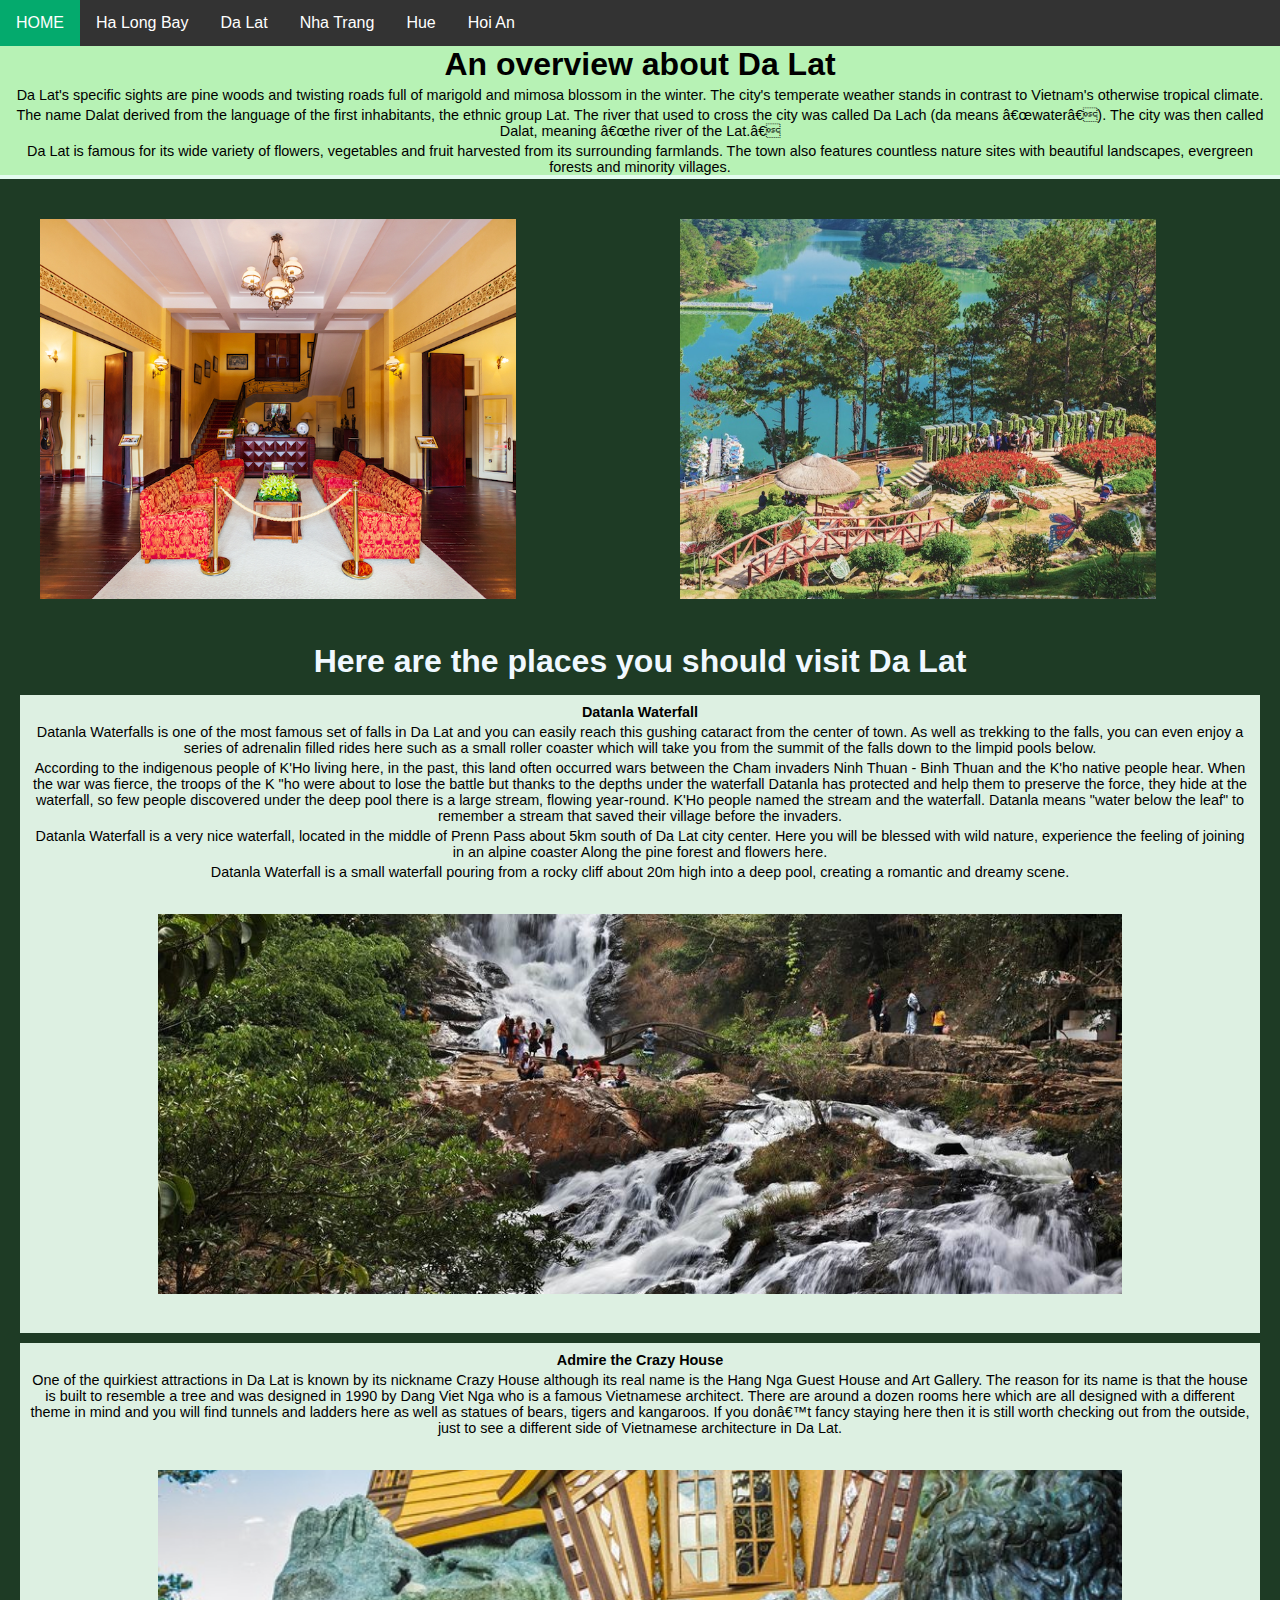
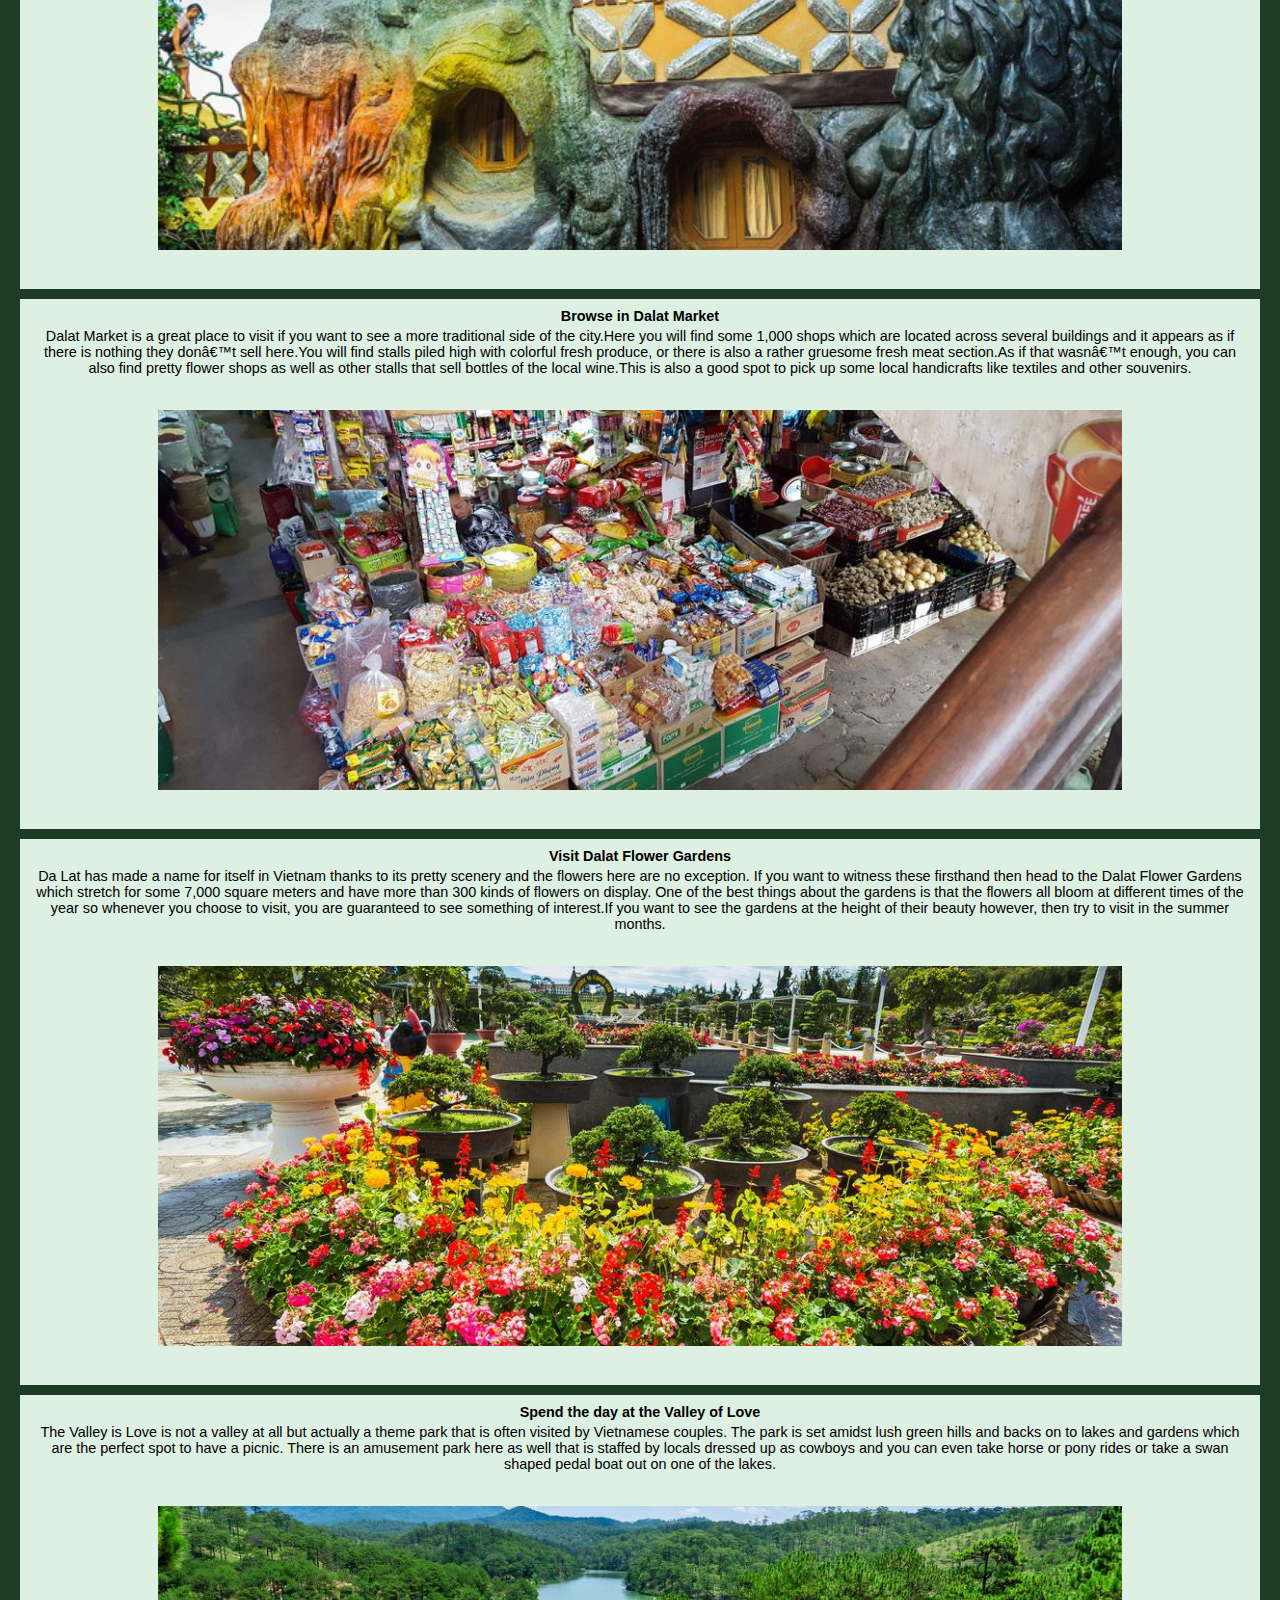
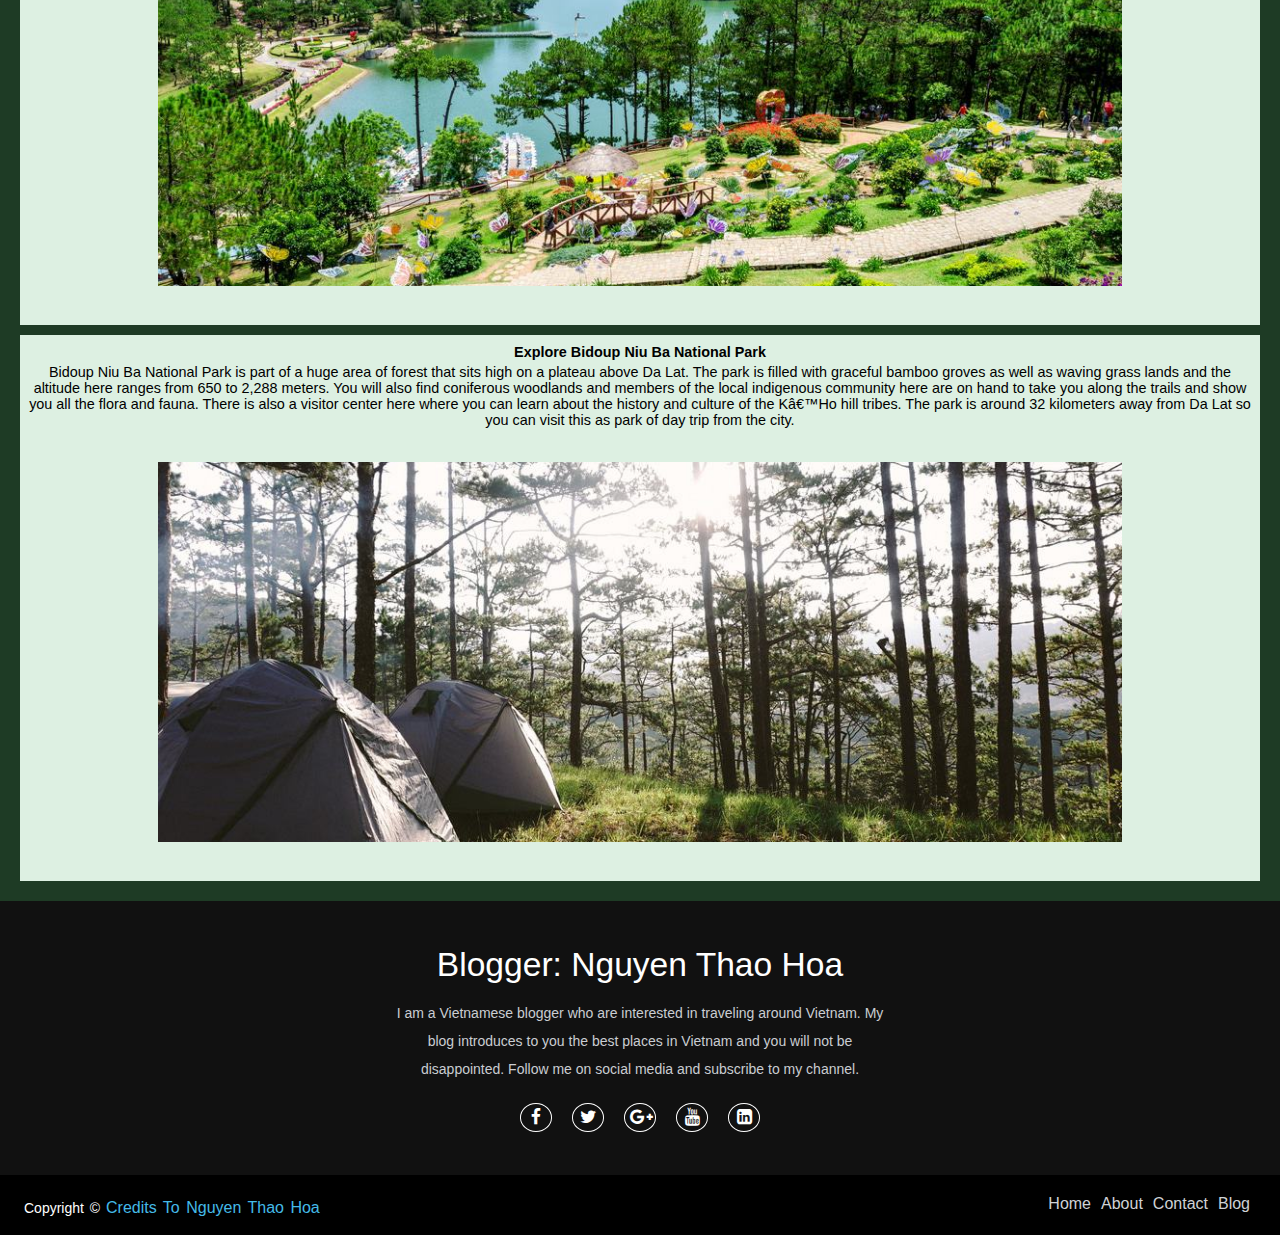
<file: Da Lat.html>
<!DOCTYPE html>
<html lang="en">
<head>
  <!-- Required meta tags -->
  <meta charset="UFT-8">      
  <meta name="viewport" content="width=device-width, initial-scale=1.0">
   <!-- Bootstrap CSS -->
  <link href="https://cdn.jsdelivr.net/npm/bootstrap@5.1.3/dist/css/bootstrap.min.css" rel="stylesheet" integrity="sha384-1BmE4kWBq78iYhFldvKuhfTAU6auU8tT94WrHftjDbrCEXSU1oBoqyl2QvZ6jIW3" crossorigin="anonymous">
  <!--For footer-->
  <link rel="stylesheet" href="https://stackpath.bootstrapcdn.com/font-awesome/4.7.0/css/font-awesome.min.css">

  <title>Da Lat</title>
  <link href="style.css" rel="stylesheet">
</head>
 
<body>
    <header>
        <nav>
            <ul>
                <li><a class="active" href="index.html">HOME</a></li> 
                <li><a href="Ha Long Bay.html">Ha Long Bay</a></li> 
                <li><a href="Da Lat.html">Da Lat</a></li> 
                <li><a href="Nha Trang.html">Nha Trang</a></li> 
                <li><a href="Hue.html">Hue</a></li> 
                <li><a href="Hoi An.html">Hoi An</a></li> 
            </ul>
          </nav>
    </header>
  
  <main>
  
    <section>
          <h1>An overview about Da Lat</h1>
          <p>Da Lat's specific sights are pine woods and twisting roads full of marigold and mimosa blossom in the winter. The city's temperate weather stands in contrast to Vietnam's otherwise tropical climate.</p>
          <p>The name Dalat derived from the language of the first inhabitants, the ethnic group Lat. The river that used to cross the city was called Da Lach (da means “water”). The city was then called Dalat, meaning “the river of the Lat.”</p>
          <p>Da Lat is famous for its wide variety of flowers, vegetables and fruit harvested from its surrounding farmlands. The town also features countless nature sites with beautiful landscapes, evergreen forests and minority villages.</p>
          <div class="row">
            <div class="col-s-6 col-6">
              <img src="image/Da Lat 1.jpg" alt="Da Lat" class="responsive">
            </div>
            <div class="col-s-6 col-6">
              <img src="image/Da Lat 2.jpg" alt="Da Lat" class="responsive">
            </div>
          </div>
    </section>

    <article class="main-article">
      <h1 style="color: aliceblue;">Here are the places you should visit Da Lat</h1>
      <article class="subsection">
        <h2>Datanla Waterfall</h2>
        <p>Datanla Waterfalls is one of the most famous set of falls in Da Lat and you can easily reach this gushing cataract from the center of town. As well as trekking to the falls, you can even enjoy a series of adrenalin filled rides here such as a small roller coaster which will take you from the summit of the falls down to the limpid pools below.</p>
        <p>According to the indigenous people of K'Ho living here, in the past, this land often occurred wars between the Cham invaders Ninh Thuan - Binh Thuan and the K'ho native people hear. When the war was fierce, the troops of the K "ho were about to lose the battle but thanks to the depths under the waterfall Datanla has protected and help them to preserve the force, they hide at the waterfall, so few people discovered under the deep pool there is a large stream, flowing year-round. K'Ho people named the stream and the waterfall. Datanla means "water below the leaf" to remember a stream that saved their village before the invaders.</p>
        <p>Datanla Waterfall is a very nice waterfall, located in the middle of Prenn Pass about 5km south of Da Lat city center. Here you will be blessed with wild nature, experience the feeling of joining in an alpine coaster Along the pine forest and flowers here.</p>
        <p>Datanla Waterfall is a small waterfall pouring from a rocky cliff about 20m high into a deep pool, creating a romantic and dreamy scene.</p>
        <img src="image/Da Lat 3.jpg" alt="Datanla Waterfall" class="responsive">
      </article>
      <article class="subsection">
        <h2>Admire the Crazy House</h2>
        <p>One of the quirkiest attractions in Da Lat is known by its nickname Crazy House although its real name is the Hang Nga Guest House and Art Gallery.
          The reason for its name is that the house is built to resemble a tree and was designed in 1990 by Dang Viet Nga who is a famous Vietnamese architect.
          There are around a dozen rooms here which are all designed with a different theme in mind and you will find tunnels and ladders here as well as statues of bears, tigers and kangaroos.
          If you don’t fancy staying here then it is still worth checking out from the outside, just to see a different side of Vietnamese architecture in Da Lat.</p>
        <img src="image/Da Lat 4.jpg" alt="The Crazy House" class="responsive">
      </article>
      <article class="subsection">
        <h2>Browse in Dalat Market</h2>
        <p>Dalat Market is a great place to visit if you want to see a more traditional side of the city.Here you will find some 1,000 shops which are located across several buildings and it appears as if there is nothing they don’t sell here.You will find stalls piled high with colorful fresh produce, or there is also a rather gruesome fresh meat section.As if that wasn’t enough, you can also find pretty flower shops as well as other stalls that sell bottles of the local wine.This is also a good spot to pick up some local handicrafts like textiles and other souvenirs.</p>
        <img src="image/Da Lat 5.jpg" alt="Da Lat Market" class="responsive">
      </article>
      <article class="subsection">
        <h2>Visit Dalat Flower Gardens</h2>
        <p>Da Lat has made a name for itself in Vietnam thanks to its pretty scenery and the flowers here are no exception.
          If you want to witness these firsthand then head to the Dalat Flower Gardens which stretch for some 7,000 square meters and have more than 300 kinds of flowers on display.
          One of the best things about the gardens is that the flowers all bloom at different times of the year so whenever you choose to visit, you are guaranteed to see something of interest.If you want to see the gardens at the height of their beauty however, then try to visit in the summer months.</p>
        <img src="image/Da Lat 6.jpg" alt="Da Lat Flower Garden" class="responsive">
      </article>
      <article class="subsection">
        <h2>Spend the day at the Valley of Love</h2>
        <p>The Valley is Love is not a valley at all but actually a theme park that is often visited by Vietnamese couples.
          The park is set amidst lush green hills and backs on to lakes and gardens which are the perfect spot to have a picnic.
          There is an amusement park here as well that is staffed by locals dressed up as cowboys and you can even take horse or pony rides or take a swan shaped pedal boat out on one of the lakes.</p>
        <img src="image/Da Lat 7.jpg" alt="Da Lat Valley of Love" class="responsive">
      </article>
      <article class="subsection">
        <h2>Explore Bidoup Niu Ba National Park</h2>
        <p>Bidoup Niu Ba National Park is part of a huge area of forest that sits high on a plateau above Da Lat.
          The park is filled with graceful bamboo groves as well as waving grass lands and the altitude here ranges from 650 to 2,288 meters.
          You will also find coniferous woodlands and members of the local indigenous community here are on hand to take you along the trails and show you all the flora and fauna.
          There is also a visitor center here where you can learn about the history and culture of the K’Ho hill tribes.
          The park is around 32 kilometers away from Da Lat so you can visit this as park of day trip from the city.</p>
        <img src="image/Da Lat 8.jpg" alt="Niu Ba Park" class="responsive">
      </article>
    </article>

  </main>
    
  <footer>
    <div class="footer-content">
        <h3>Blogger: Nguyen Thao Hoa</h3>
        <p>I am a Vietnamese blogger who are interested in traveling around Vietnam. My blog introduces to you the best places in Vietnam and you will not be disappointed. Follow me on social media and subscribe to my channel.</p>
        <ul class="socials">
            <li><a href="https://www.facebook.com/HoaKatie/"><i class="fa fa-facebook"></i></a></li>
            <li><a href="https://twitter.com/?lang=vi"><i class="fa fa-twitter"></i></a></li>
            <li><a href="https://www.facebook.com/HoaKatie/"><i class="fa fa-google-plus"></i></a></li>
            <li><a href="https://www.youtube.com/"><i class="fa fa-youtube"></i></a></li>
            <li><a href="https://www.linkedin.com/HoaKatie"><i class="fa fa-linkedin-square"></i></a></li>
        </ul>
    </div>
    <div class="footer-bottom">
        <p>Copyright &copy; <a href="https://www.facebook.com/HoaKatie/">credits to Nguyen Thao Hoa</a>  </p>
                <div class="footer-menu">
                  <ul class="f-menu">
                    <li><a href="index.html">Home</a></li>
                    <li><a href="">About</a></li>
                    <li><a href="">Contact</a></li>
                    <li><a href="">Blog</a></li>
                  </ul>
                </div>
    </div>
</footer>

</body>

</html>
</file>
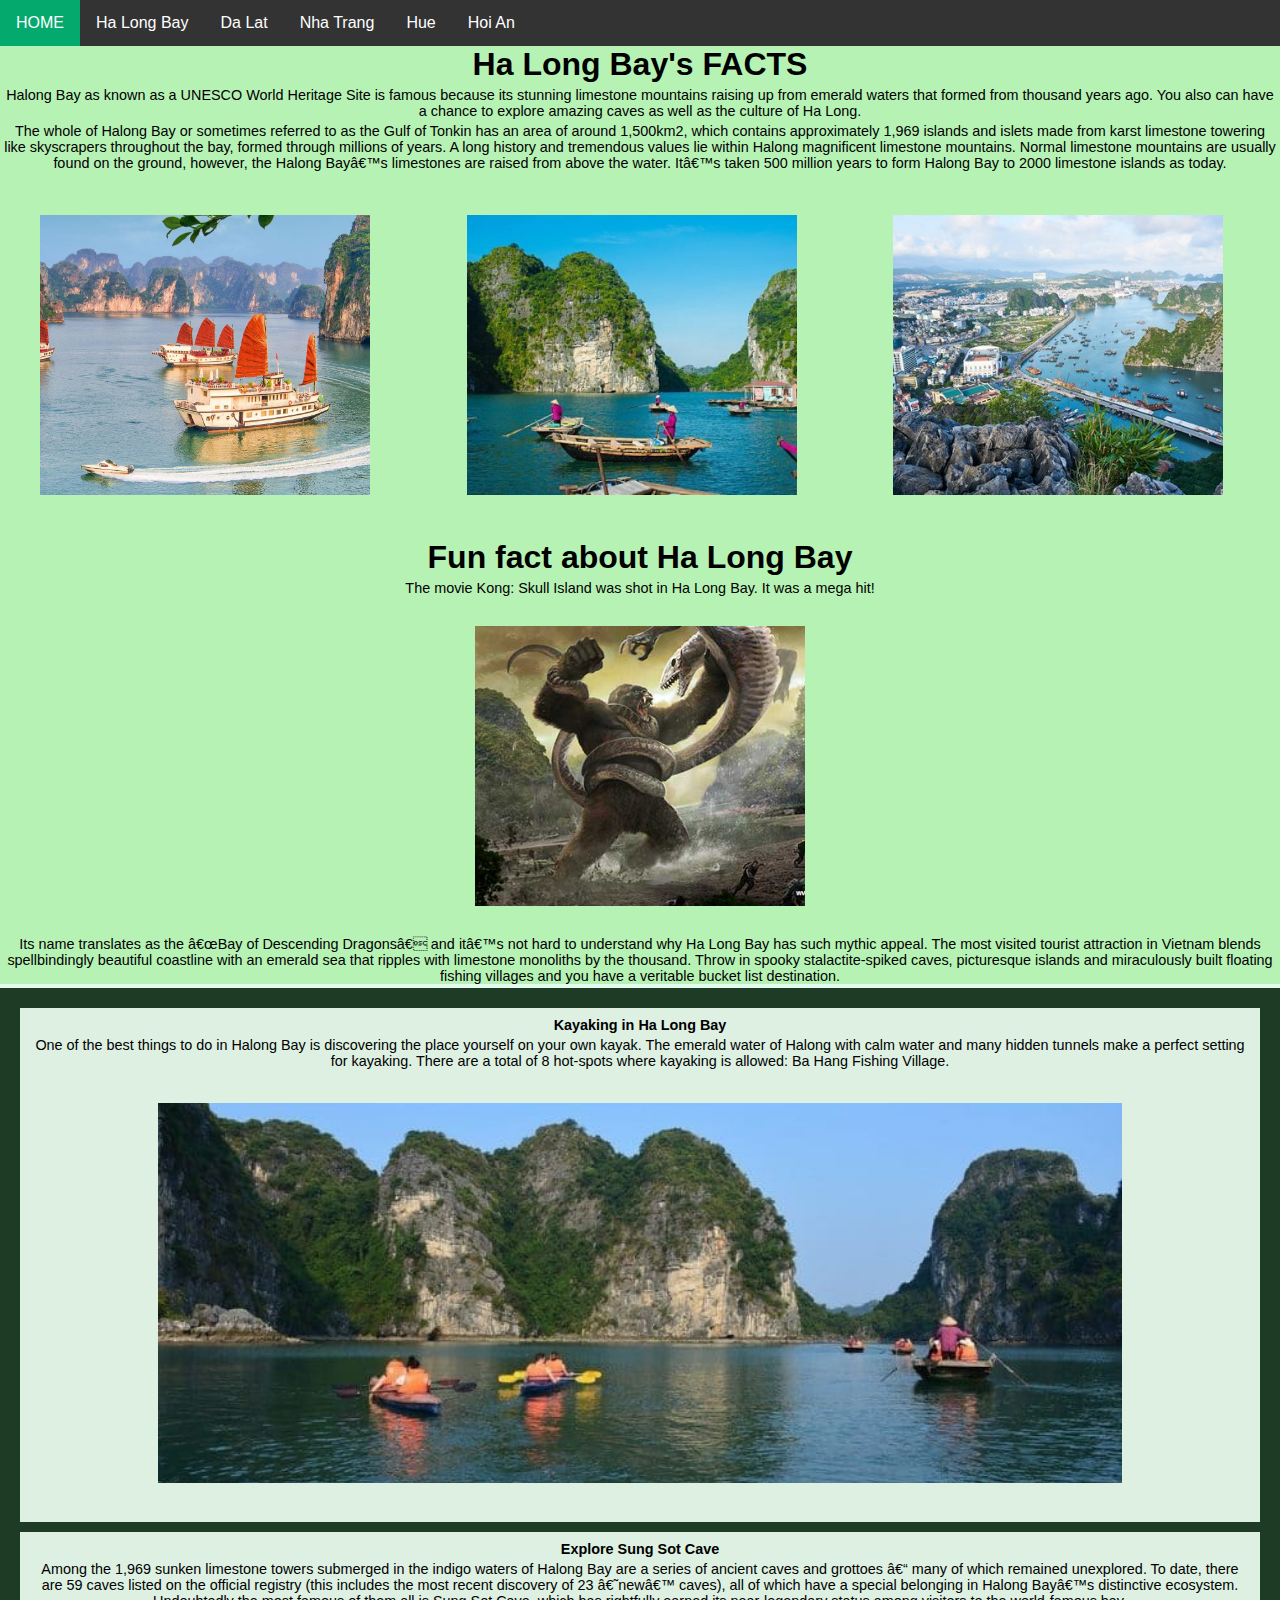
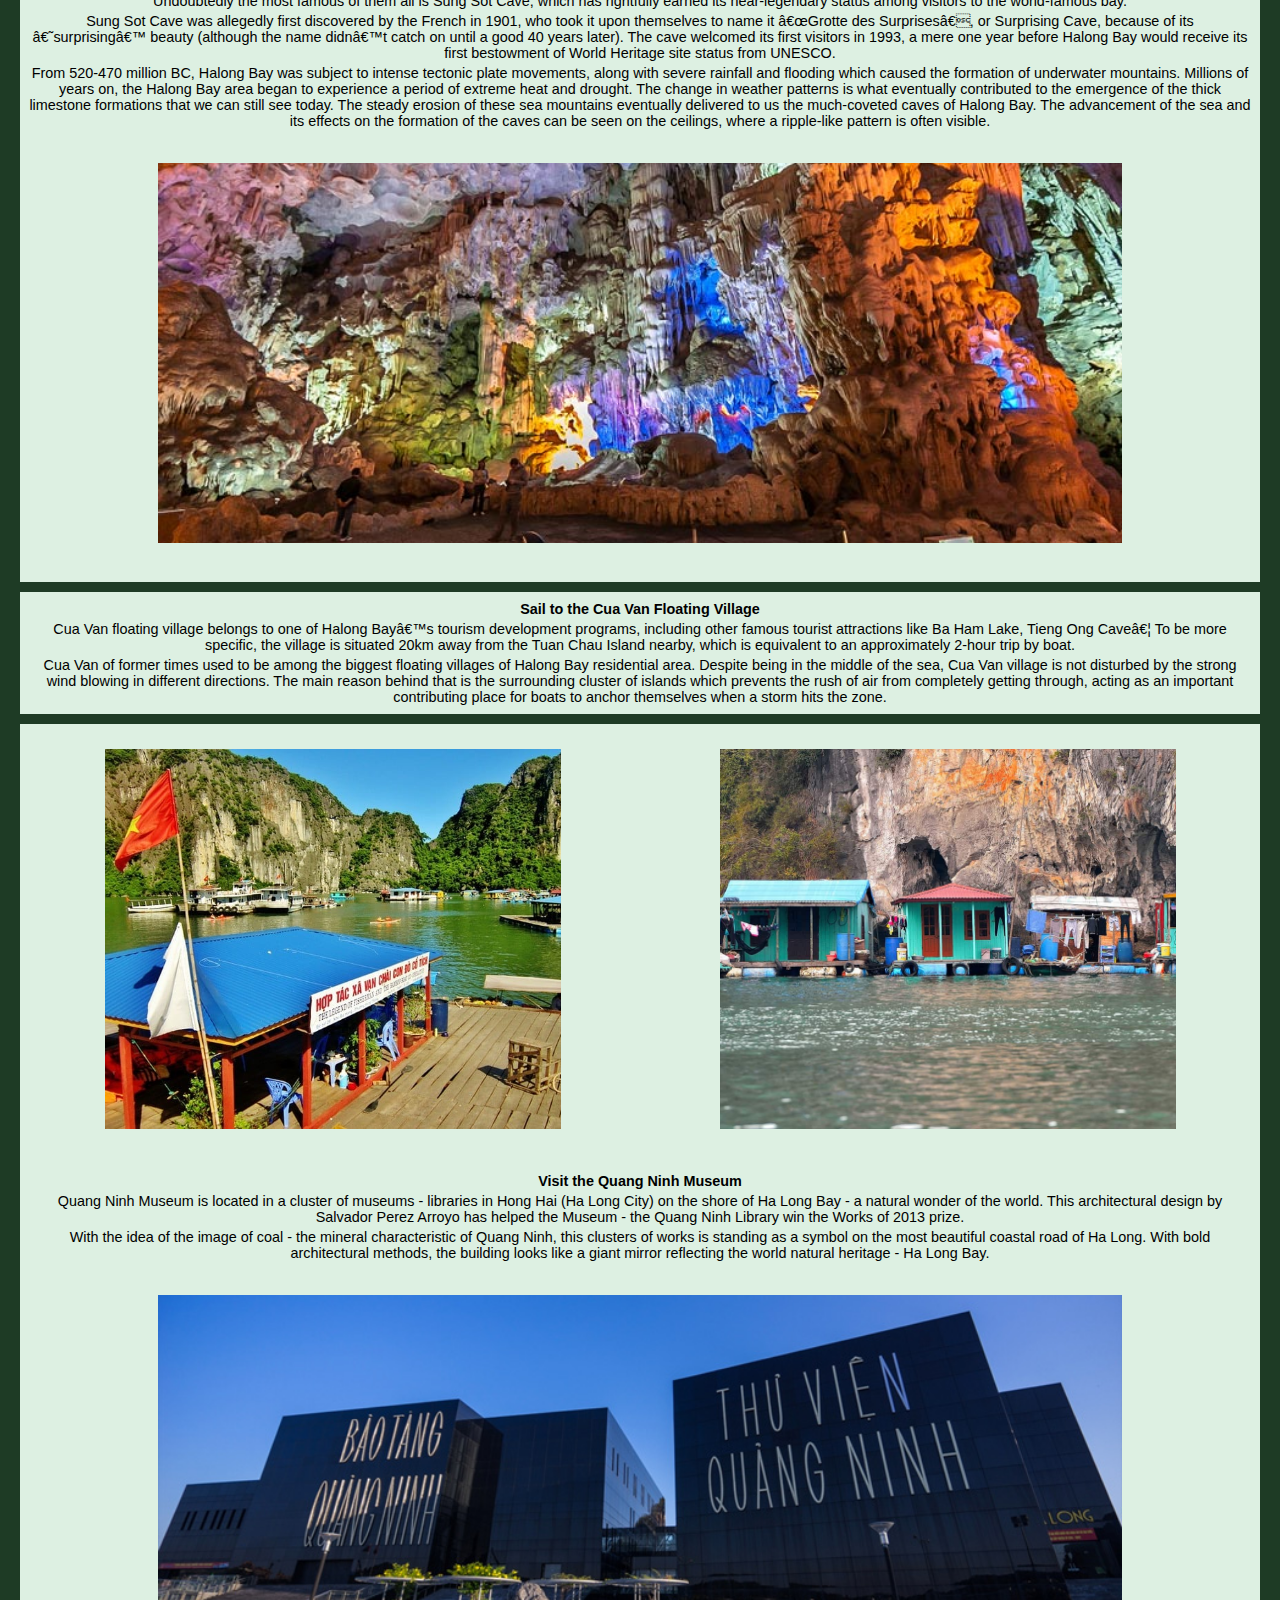
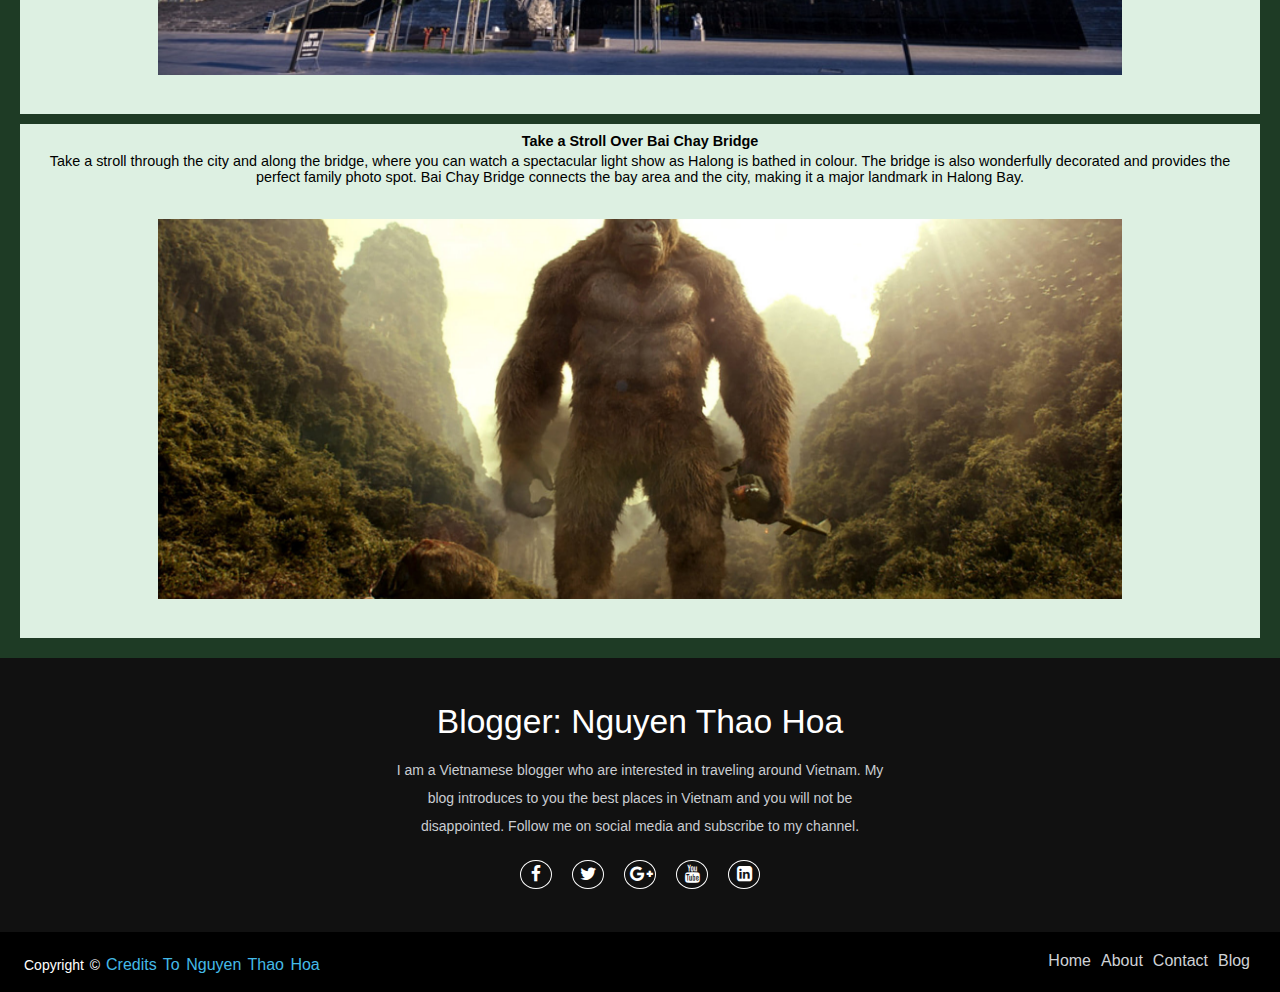
<file: Ha Long Bay.html>
<!DOCTYPE html>
<html lang="en">
<head>
  <!-- Required meta tags -->
  <meta charset="UFT-8">      
  <meta name="viewport" content="width=device-width, initial-scale=1.0">
   <!-- Bootstrap CSS -->
  <link href="https://cdn.jsdelivr.net/npm/bootstrap@5.1.3/dist/css/bootstrap.min.css" rel="stylesheet" integrity="sha384-1BmE4kWBq78iYhFldvKuhfTAU6auU8tT94WrHftjDbrCEXSU1oBoqyl2QvZ6jIW3" crossorigin="anonymous">
  <!--For footer-->
  <link rel="stylesheet" href="https://stackpath.bootstrapcdn.com/font-awesome/4.7.0/css/font-awesome.min.css">

  <title>Ha Long Bay</title>
  <link href="style.css" rel="stylesheet">
</head>
 
<body>
    <header>
        <nav>
            <ul>
                <li><a class="active" href="index.html">HOME</a></li> 
                <li><a href="Ha Long Bay.html">Ha Long Bay</a></li> 
                <li><a href="Da Lat.html">Da Lat</a></li> 
                <li><a href="Nha Trang.html">Nha Trang</a></li> 
                <li><a href="Hue.html">Hue</a></li> 
                <li><a href="Hoi An.html">Hoi An</a></li> 
            </ul>
          </nav>
    </header>
  
  <main>
  
    <section>
          <h1>Ha Long Bay's FACTS</h1>
          <p>Halong Bay as known as a UNESCO World Heritage Site is famous because its stunning limestone mountains raising up from emerald waters that formed from thousand years ago. You also can have a chance to explore amazing caves as well as the culture of Ha Long.</p>
          <p>The whole of Halong Bay or sometimes referred to as the Gulf of Tonkin has an area of around 1,500km2, which contains approximately 1,969 islands and islets made from karst limestone towering like skyscrapers throughout the bay, formed through millions of years.
            A long history and tremendous values lie within Halong magnificent limestone mountains. 
            Normal limestone mountains are usually found on the ground, however, the Halong Bay’s limestones are raised from above the water.
            It’s taken 500 million years to form Halong Bay to 2000 limestone islands as today.</p>
          <div class="row">
            <div class="col-s-6 col-4">
              <img src="image/HLB 1.jpg" alt="HLB">
            </div>
            <div class="col-s-6 col-4">
              <img src="image/HLB 2.jpg" alt="HLB">
            </div>
            <div class="col-s-6 col-4">
              <img src="image/HLB 3.jpg" alt="HLB">
            </div>
          </div>

          <h1>Fun fact about Ha Long Bay</h1>
          <p>The movie Kong: Skull Island was shot in Ha Long Bay. It was a mega hit!</p>
          <img src="image/HLB 5.jpg" alt="Kong movie in HLB" class="center">
  

          <p>Its name translates as the “Bay of Descending Dragons” and it’s not hard to understand why Ha Long Bay has such mythic appeal. The most visited tourist attraction in Vietnam blends spellbindingly beautiful coastline with an emerald sea that ripples with limestone monoliths by the thousand. Throw in spooky stalactite-spiked caves, picturesque islands and miraculously built floating fishing villages and you have a veritable bucket list destination.</p>
    </section>

    <article class="main-article">
      <article class="subsection">
        <h2>Kayaking in Ha Long Bay</h2>
        <p>One of the best things to do in Halong Bay is discovering the place yourself on your own kayak. The emerald water of Halong with calm water and many hidden tunnels make a perfect setting for kayaking. There are a total of 8 hot-spots where kayaking is allowed: Ba Hang Fishing Village.</p>
        <img src="image/HLB 6.jpg" alt="Kayaking" class="responsive">
      </article>
      
      <article class="subsection">
        <h2>Explore Sung Sot Cave</h2>
        <p>Among the 1,969 sunken limestone towers submerged in the indigo waters of Halong Bay are a series of ancient caves and grottoes – many of which remained unexplored. To date, there are 59 caves listed on the official registry (this includes the most recent discovery of 23 ‘new’ caves), all of which have a special belonging in Halong Bay’s distinctive ecosystem. Undoubtedly the most famous of them all is Sung Sot Cave, which has rightfully earned its near-legendary status among visitors to the world-famous bay.</p>
        <p>Sung Sot Cave was allegedly first discovered by the French in 1901, who took it upon themselves to name it “Grotte des Surprises”, or Surprising Cave, because of its ‘surprising’ beauty (although the name didn’t catch on until a good 40 years later). The cave welcomed its first visitors in 1993, a mere one year before Halong Bay would receive its first bestowment of World Heritage site status from UNESCO.</p>
        <p>From 520-470 million BC, Halong Bay was subject to intense tectonic plate movements, along with severe rainfall and flooding which caused the formation of underwater mountains. Millions of years on, the Halong Bay area began to experience a period of extreme heat and drought.
          The change in weather patterns is what eventually contributed to the emergence of the thick limestone formations that we can still see today. The steady erosion of these sea mountains eventually delivered to us the much-coveted caves of Halong Bay. The advancement of the sea and its effects on the formation of the caves can be seen on the ceilings, where a ripple-like pattern is often visible.</p>
        <img src="image/HLB 7.jpg" alt="Sung Sot Cave" class="responsive">
      </article>
      
      <article class="subsection">
        <h2>Sail to the Cua Van Floating Village</h2>
        <p>Cua Van floating village belongs to one of Halong Bay’s tourism development programs, including other famous tourist attractions like Ba Ham Lake, Tieng Ong Cave… To be more specific, the village is situated 20km away from the Tuan Chau Island nearby, which is equivalent to an approximately 2-hour trip by boat.</p>
        <p>Cua Van of former times used to be among the biggest floating villages of Halong Bay residential area. Despite being in the middle of the sea, Cua Van village is not disturbed by the strong wind blowing in different directions. The main reason behind that is the surrounding cluster of islands which prevents the rush of air from completely getting through, acting as an important contributing place for boats to anchor themselves when a storm hits the zone.</p>
        <div class="row">
          <div class="col-s-10 col-6">
            <img src="image/HLB 8.jpg" alt="Cua Van" class="responsive">
          </div>
          <div class="col-s-10 col-6">
            <img src="image/HLB 9.jpg" alt="Cua Van" class="responsive">
          </div>
          </div>
      </article>
      
      <article class="subsection">
        <h2>Visit the Quang Ninh Museum</h2>
        <p>Quang Ninh Museum is located in a cluster of museums - libraries in Hong Hai (Ha Long City) on the shore of Ha Long Bay - a natural wonder of the world. This architectural design by Salvador Perez Arroyo has helped the Museum - the Quang Ninh Library win the Works of 2013 prize.</p>
        <p>With the idea of the image of coal - the mineral characteristic of Quang Ninh, this clusters of works is standing as a symbol on the most beautiful coastal road of Ha Long. With bold architectural methods, the building looks like a giant mirror reflecting the world natural heritage - Ha Long Bay.</p>
        <img src="image/HLB 10.jpg" alt="Quang Ninh Museum" class="responsive">
      </article>
      
      <article class="subsection">
        <h2>Take a Stroll Over Bai Chay Bridge</h2>
        <p>Take a stroll through the city and along the bridge, where you can watch a spectacular light show as Halong is bathed in colour. The bridge is also wonderfully decorated and provides the perfect family photo spot. Bai Chay Bridge connects the bay area and the city, making it a major landmark in Halong Bay.</p>
        <img src="image/HLB 4.jpg" alt="Bai Chay Bridge" class="responsive">
      </article>
      
    </article>
  </main>
    
  <footer>
    <div class="footer-content">
        <h3>Blogger: Nguyen Thao Hoa</h3>
        <p>I am a Vietnamese blogger who are interested in traveling around Vietnam. My blog introduces to you the best places in Vietnam and you will not be disappointed. Follow me on social media and subscribe to my channel.</p>
        <ul class="socials">
            <li><a href="https://www.facebook.com/HoaKatie/"><i class="fa fa-facebook"></i></a></li>
            <li><a href="https://twitter.com/?lang=vi"><i class="fa fa-twitter"></i></a></li>
            <li><a href="https://www.facebook.com/HoaKatie/"><i class="fa fa-google-plus"></i></a></li>
            <li><a href="https://www.youtube.com/"><i class="fa fa-youtube"></i></a></li>
            <li><a href="https://www.linkedin.com/"><i class="fa fa-linkedin-square"></i></a></li>
        </ul>
    </div>
    <div class="footer-bottom">
        <p>Copyright &copy; <a href="https://www.facebook.com/HoaKatie/">credits to Nguyen Thao Hoa</a>  </p>
                <div class="footer-menu">
                  <ul class="f-menu">
                    <li><a href="index.html">Home</a></li>
                    <li><a href="">About</a></li>
                    <li><a href="">Contact</a></li>
                    <li><a href="">Blog</a></li>
                  </ul>
                </div>
    </div>
</footer>

</body>

</html>
</file>
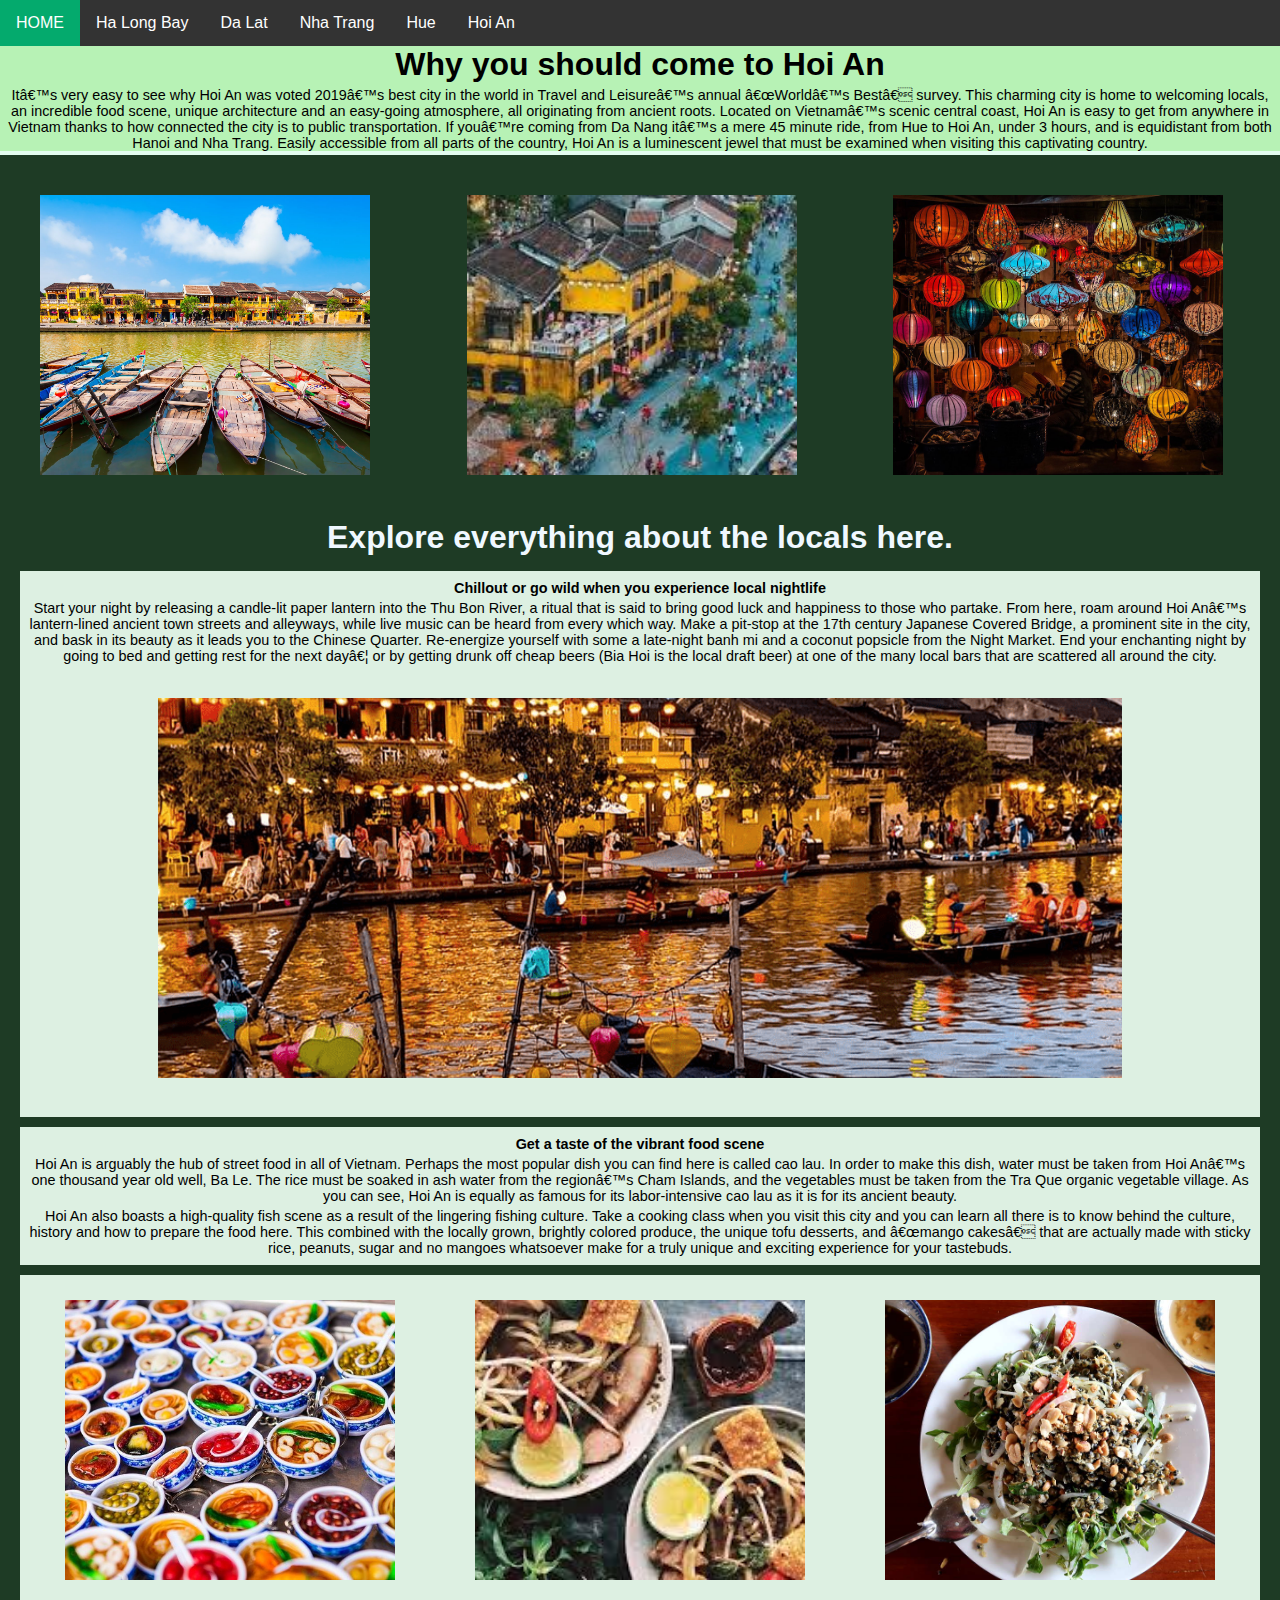
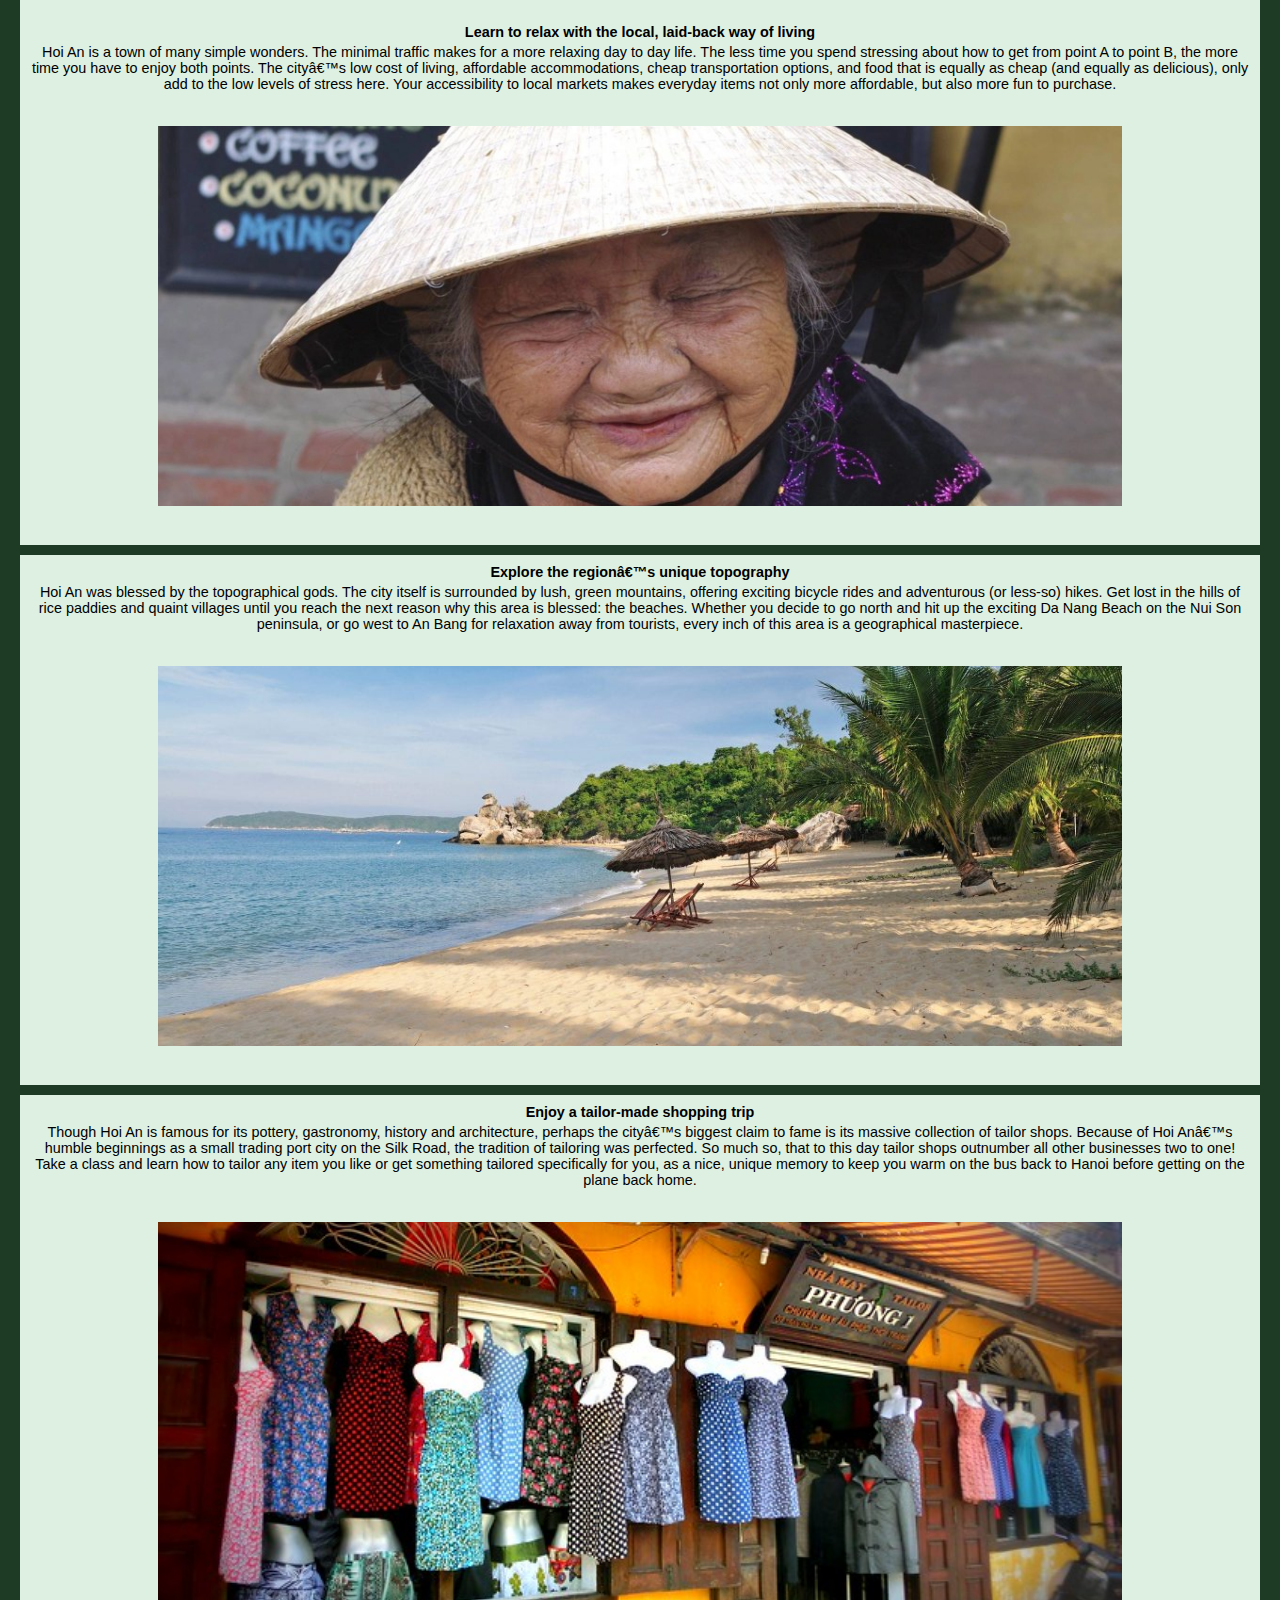
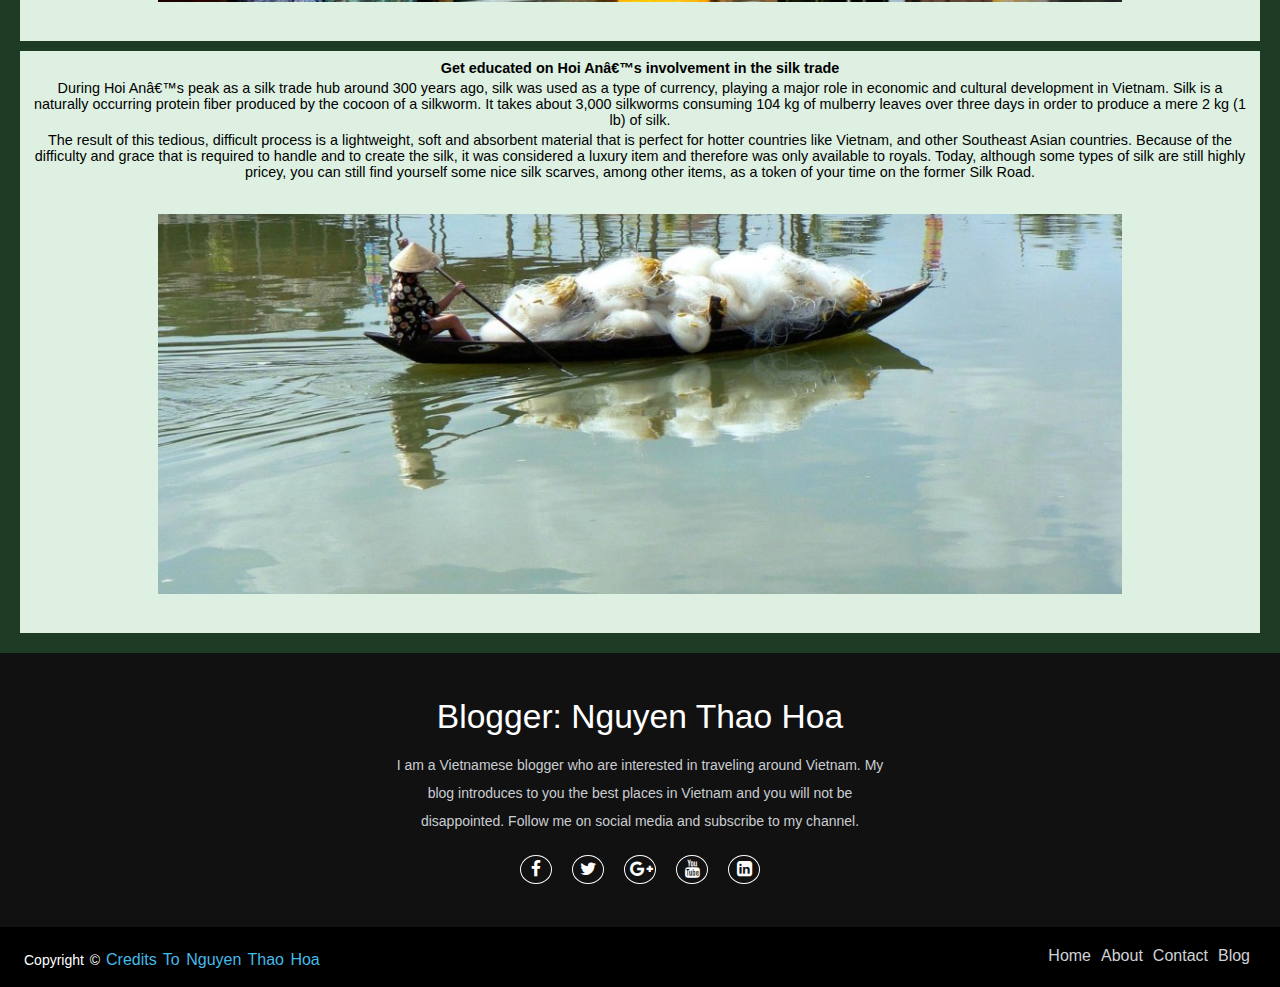
<file: Hoi An.html>
<!DOCTYPE html>
<html lang="en">
<head>
  <!-- Required meta tags -->
  <meta charset="UFT-8">      
  <meta name="viewport" content="width=device-width, initial-scale=1.0">
   <!-- Bootstrap CSS -->
  <link href="https://cdn.jsdelivr.net/npm/bootstrap@5.1.3/dist/css/bootstrap.min.css" rel="stylesheet" integrity="sha384-1BmE4kWBq78iYhFldvKuhfTAU6auU8tT94WrHftjDbrCEXSU1oBoqyl2QvZ6jIW3" crossorigin="anonymous">
  <!--For footer-->
  <link rel="stylesheet" href="https://stackpath.bootstrapcdn.com/font-awesome/4.7.0/css/font-awesome.min.css">

  <title>Hoi An</title>
  <link href="style.css" rel="stylesheet">
</head>
 
<body>
    <header>
        <nav>
            <ul>
                <li><a class="active" href="index.html">HOME</a></li> 
                <li><a href="Ha Long Bay.html">Ha Long Bay</a></li> 
                <li><a href="Da Lat.html">Da Lat</a></li> 
                <li><a href="Nha Trang.html">Nha Trang</a></li> 
                <li><a href="Hue.html">Hue</a></li> 
                <li><a href="Hoi An.html">Hoi An</a></li> 
            </ul>
          </nav>
    </header>
  
  <main>
  
    <section>
          <h1>Why you should come to Hoi An</h1>
          <p>It’s very easy to see why Hoi An was voted 2019’s best city in the world in Travel and Leisure’s annual “World’s Best” survey. This charming city is home to welcoming locals, an incredible food scene, unique architecture and an easy-going atmosphere, all originating from ancient roots. Located on Vietnam’s scenic central coast, Hoi An is easy to get from anywhere in Vietnam thanks to how connected the city is to public transportation. If you’re coming from Da Nang it’s a mere 45 minute ride, from Hue to Hoi An, under 3 hours, and is equidistant from both Hanoi and Nha Trang. Easily accessible from all parts of the country, Hoi An is a luminescent jewel that must be examined when visiting this captivating country.</p>
          <div class="row">
            <div class="col-s-6 col-4">
              <img src="image/Hoi An Main 1.jpg" alt="Hoi An">
            </div>
            <div class="col-s-6 col-4">
              <img src="image/Hoi An Main 2.jpg" alt="Hoi An">
            </div>
            <div class="col-s-6 col-4">
              <img src="image/Hoi An Main 3.jpg" alt="Hoi An">
            </div>
          </div>
    </section>

    <article class="main-article">
      <h1 style="color: aliceblue;">Explore everything about the locals here.</h1>
      <article class="subsection">
        <h2>Chillout or go wild when you experience local nightlife</h2>
        <p>Start your night by releasing a candle-lit paper lantern into the Thu Bon River, a ritual that is said to bring good luck and happiness to those who partake. From here, roam around Hoi An’s lantern-lined ancient town streets and alleyways, while live music can be heard from every which way. Make a pit-stop at the 17th century Japanese Covered Bridge, a prominent site in the city, and bask in its beauty as it leads you to the Chinese Quarter. Re-energize yourself with some a late-night banh mi and a coconut popsicle from the Night Market. End your enchanting night by going to bed and getting rest for the next day… or by getting drunk off cheap beers (Bia Hoi is the local draft beer) at one of the many local bars that are scattered all around the city.</p>
        <img src="image/Hoi An 1.jpg" alt="Hoi An" class="responsive">
      </article>
      <article class="subsection">
        <h2>Get a taste of the vibrant food scene</h2>
        <p>Hoi An is arguably the hub of street food in all of Vietnam. Perhaps the most popular dish you can find here is called cao lau. In order to make this dish, water must be taken from Hoi An’s one thousand year old well, Ba Le. The rice must be soaked in ash water from the region’s Cham Islands, and the vegetables must be taken from the Tra Que organic vegetable village. As you can see, Hoi An is equally as famous for its labor-intensive cao lau as it is for its ancient beauty. </p>
        <p>Hoi An also boasts a high-quality fish scene as a result of the lingering fishing culture. Take a cooking class when you visit this city and you can learn all there is to know behind the culture, history and how to prepare the food here. This combined with the locally grown, brightly colored produce, the unique tofu desserts, and “mango cakes” that are actually made with sticky rice, peanuts, sugar and no mangoes whatsoever make for a truly unique and exciting experience for your tastebuds. </p>
        <div class="row">
          <div class="col-s-6 col-4">
            <img src="image/Hoi An 2.jpg" alt="Hoi An Food">
          </div>
          <div class="col-s-6 col-4">
            <img src="image/Hoi An 3.jpg" alt="Hoi An Food">
          </div>
          <div class="col-s-6 col-4">
            <img src="image/Hoi An 4.jpg" alt="Hoi An Food">
          </div>
        </div>
      </article>
      <article class="subsection">
        <h2>Learn to relax with the local, laid-back way of living</h2>
        <p>Hoi An is a town of many simple wonders. The minimal traffic makes for a more relaxing day to day life. The less time you spend stressing about how to get from point A to point B, the more time you have to enjoy both points. The city’s low cost of living, affordable accommodations, cheap transportation options, and food that is equally as cheap (and equally as delicious), only add to the low levels of stress here. Your accessibility to local markets makes everyday items not only more affordable, but also more fun to purchase. </p>
        <img src="image/Hoi An 5.jpg" alt="Hoi An Elderly People" class="responsive">
      </article>
      <article class="subsection">
        <h2>Explore the region’s unique topography</h2>
        <p>Hoi An was blessed by the topographical gods. The city itself is surrounded by lush, green mountains, offering exciting bicycle rides and adventurous (or less-so) hikes. Get lost in the hills of rice paddies and quaint villages until you reach the next reason why this area is blessed: the beaches. Whether you decide to go north and hit up the exciting Da Nang Beach on the Nui Son peninsula, or go west to An Bang for relaxation away from tourists, every inch of this area is a geographical masterpiece.</p>
        <img src="image/Hoi An 6.jpg" alt="Hoi An Beach" class="responsive">
      </article>
      <article class="subsection">
        <h2>Enjoy a tailor-made shopping trip</h2>
        <p>Though Hoi An is famous for its pottery, gastronomy, history and architecture, perhaps the city’s biggest claim to fame is its massive collection of tailor shops. Because of Hoi An’s humble beginnings as a small trading port city on the Silk Road, the tradition of tailoring was perfected. So much so, that to this day tailor shops outnumber all other businesses two to one! Take a class and learn how to tailor any item you like or get something tailored specifically for you, as a nice, unique memory to keep you warm on the bus back to Hanoi before getting on the plane back home.</p>
        <img src="image/Hoi An 7.jpg" alt="Tailor Clothes" class="responsive">
      </article>
      <article class="subsection">
        <h2>Get educated on Hoi An’s involvement in the silk trade</h2>
        <p>During Hoi An’s peak as a silk trade hub around 300 years ago, silk was used as a type of currency, playing a major role in economic and cultural development in Vietnam. Silk is a naturally occurring protein fiber produced by the cocoon of a silkworm.  It takes about 3,000 silkworms consuming 104 kg of mulberry leaves over three days in order to produce a mere 2 kg (1 lb) of silk.</p>
        <p>The result of this tedious, difficult process is a lightweight, soft and absorbent material that is perfect for hotter countries like Vietnam, and other Southeast Asian countries. Because of the difficulty and grace that is required to handle and to create the silk, it was considered a luxury item and therefore was only available to royals. Today, although some types of silk are still highly pricey, you can still find yourself some nice silk scarves, among other items, as a token of your time on the former Silk Road.</p>
        <img src="image/Hoi An 8.jpg" alt="Silking Trading" class="responsive">
      </article>
    </article>

  </main>
    
  <footer>
    <div class="footer-content">
        <h3>Blogger: Nguyen Thao Hoa</h3>
        <p>I am a Vietnamese blogger who are interested in traveling around Vietnam. My blog introduces to you the best places in Vietnam and you will not be disappointed. Follow me on social media and subscribe to my channel.</p>
        <ul class="socials">
            <li><a href="https://www.facebook.com/HoaKatie/"><i class="fa fa-facebook"></i></a></li>
            <li><a href="https://twitter.com/?lang=vi"><i class="fa fa-twitter"></i></a></li>
            <li><a href="https://www.facebook.com/HoaKatie/"><i class="fa fa-google-plus"></i></a></li>
            <li><a href="https://www.youtube.com/"><i class="fa fa-youtube"></i></a></li>
            <li><a href="https://www.linkedin.com/"><i class="fa fa-linkedin-square"></i></a></li>
        </ul>
    </div>
    <div class="footer-bottom">
        <p>Copyright &copy; <a href="https://www.facebook.com/HoaKatie/">credits to Nguyen Thao Hoa</a>  </p>
                <div class="footer-menu">
                  <ul class="f-menu">
                    <li><a href="index.html">Home</a></li>
                    <li><a href="">About</a></li>
                    <li><a href="">Contact</a></li>
                    <li><a href="">Blog</a></li>
                  </ul>
                </div>
    </div>
</footer>

</body>

</html>
</file>
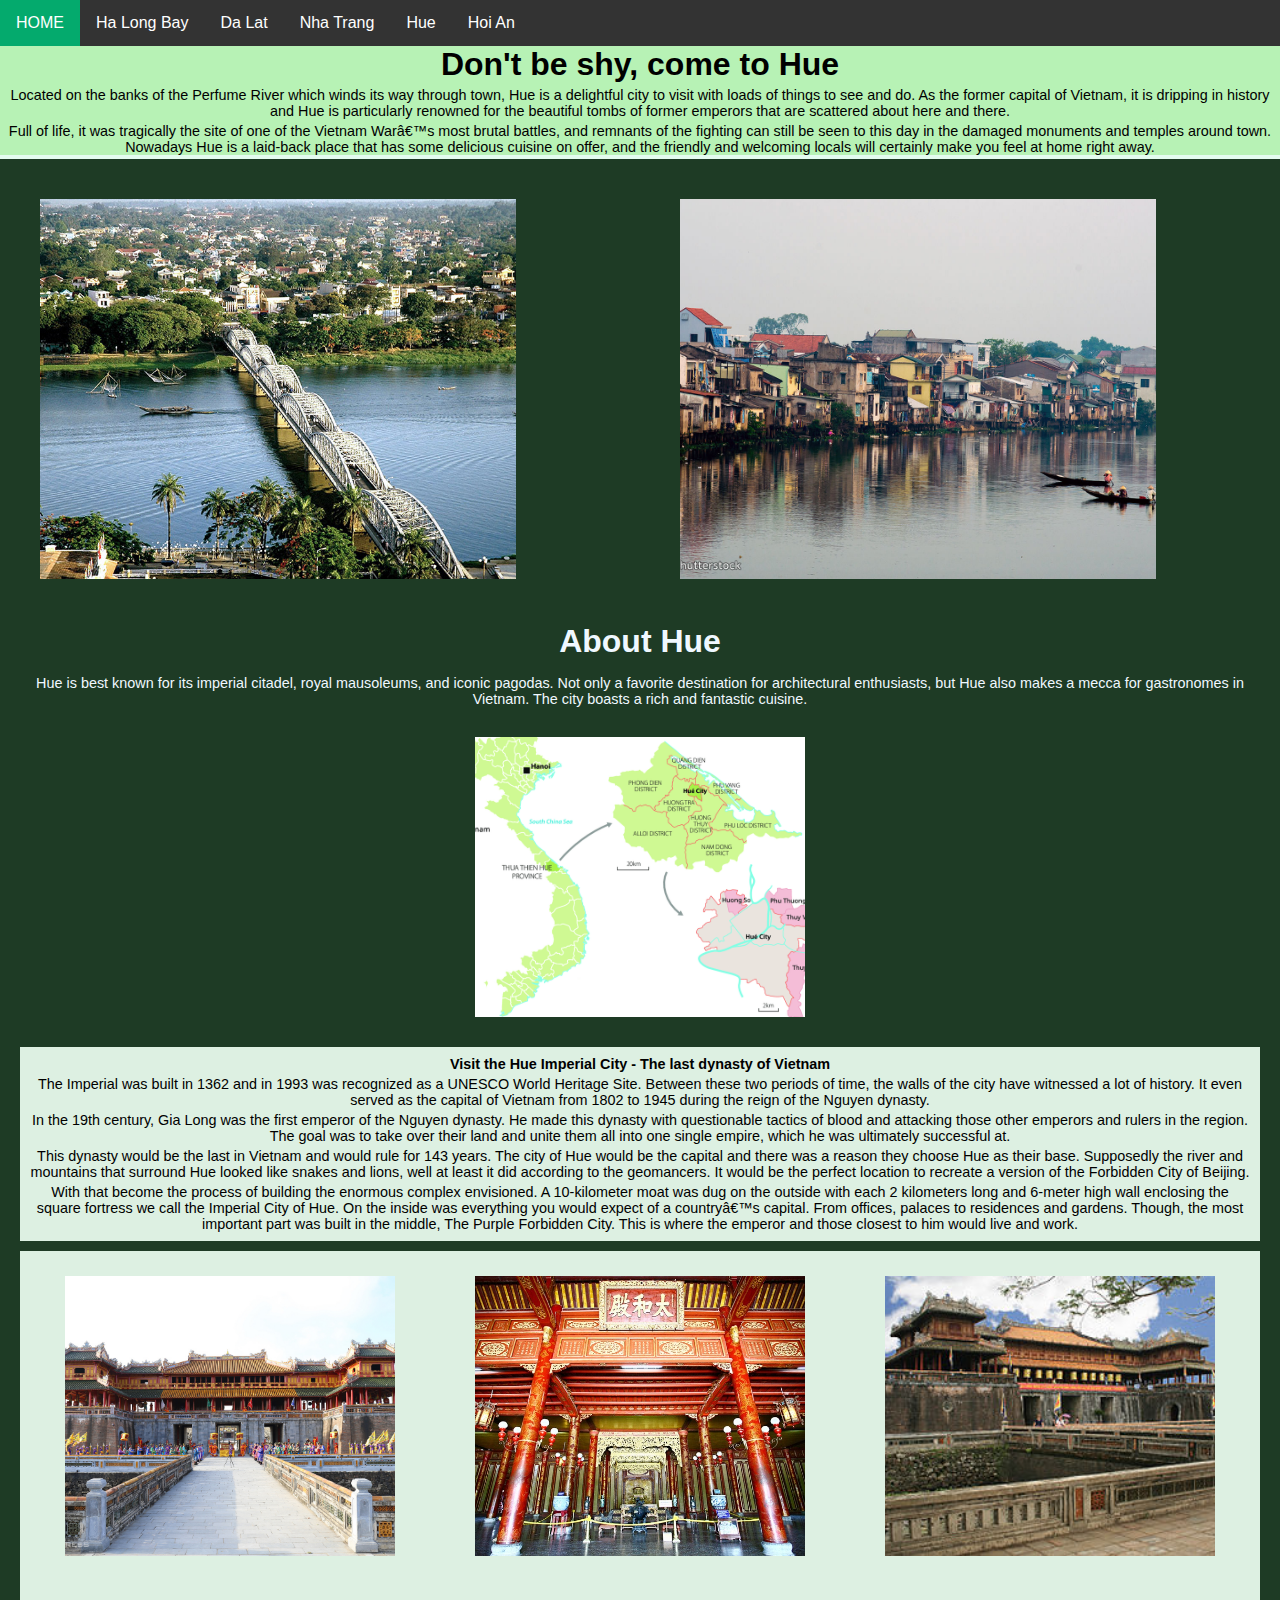
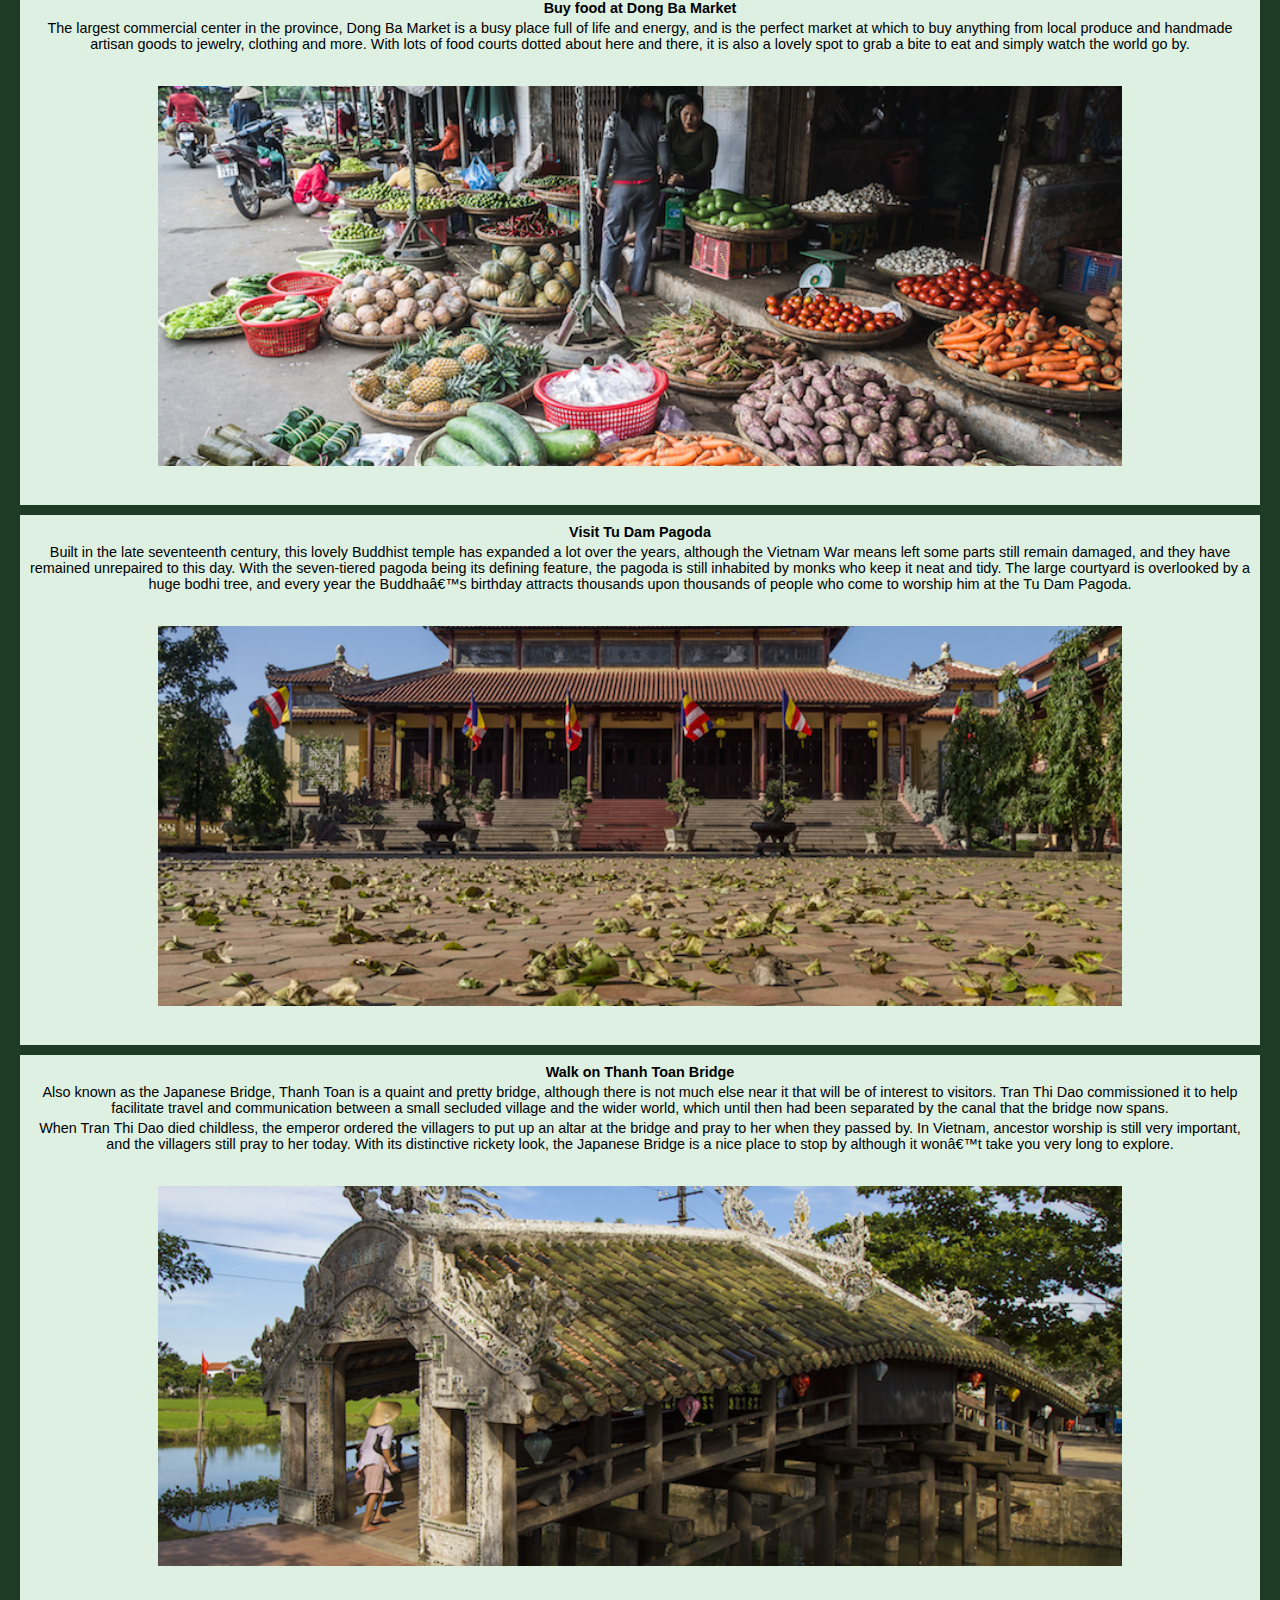
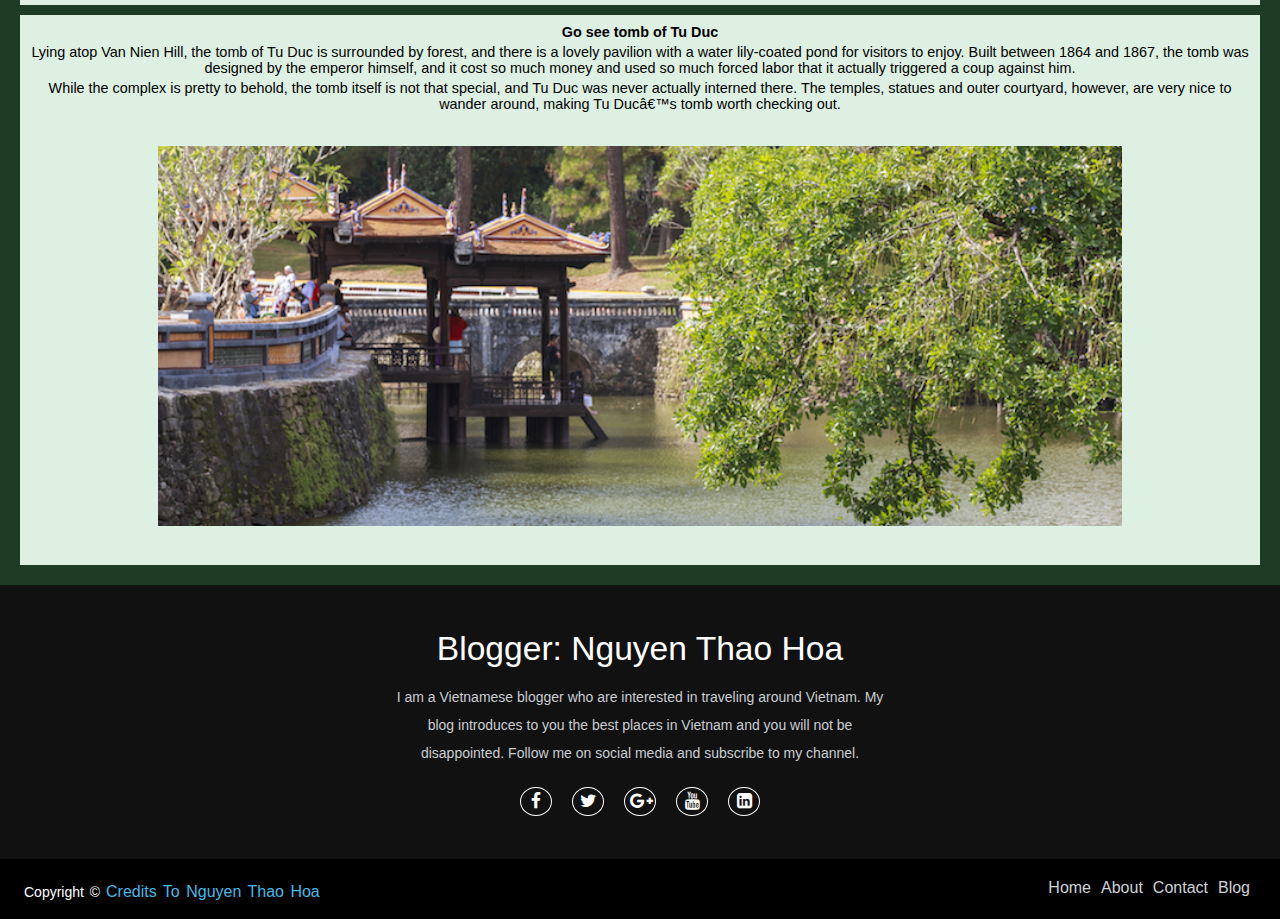
<file: Hue.html>
<!DOCTYPE html>
<html lang="en">
<head>
  <!-- Required meta tags -->
  <meta charset="UFT-8">      
  <meta name="viewport" content="width=device-width, initial-scale=1.0">
   <!-- Bootstrap CSS -->
  <link href="https://cdn.jsdelivr.net/npm/bootstrap@5.1.3/dist/css/bootstrap.min.css" rel="stylesheet" integrity="sha384-1BmE4kWBq78iYhFldvKuhfTAU6auU8tT94WrHftjDbrCEXSU1oBoqyl2QvZ6jIW3" crossorigin="anonymous">
  <!--For footer-->
  <link rel="stylesheet" href="https://stackpath.bootstrapcdn.com/font-awesome/4.7.0/css/font-awesome.min.css">

  <title>Hue</title>
  <link href="style.css" rel="stylesheet">
</head>
 
<body>
    <header>
        <nav>
            <ul>
                <li><a class="active" href="index.html">HOME</a></li> 
                <li><a href="Ha Long Bay.html">Ha Long Bay</a></li> 
                <li><a href="Da Lat.html">Da Lat</a></li> 
                <li><a href="Nha Trang.html">Nha Trang</a></li> 
                <li><a href="Hue.html">Hue</a></li> 
                <li><a href="Hoi An.html">Hoi An</a></li> 
            </ul>
          </nav>
    </header>
  
  <main>
  
    <section>
          <h1>Don't be shy, come to Hue</h1>
          <p>Located on the banks of the Perfume River which winds its way through town, Hue is a delightful city to visit with loads of things to see and do. As the former capital of Vietnam, it is dripping in history and Hue is particularly renowned for the beautiful tombs of former emperors that are scattered about here and there.</p>
          <p>Full of life, it was tragically the site of one of the Vietnam War’s most brutal battles, and remnants of the fighting can still be seen to this day in the damaged monuments and temples around town. Nowadays Hue is a laid-back place that has some delicious cuisine on offer, and the friendly and welcoming locals will certainly make you feel at home right away.</p>
          <div class="row">
            <div class="col-s-6 col-6">
              <img src="image/Hue Main 1.jpg" alt="Hue" class="responsive">
            </div>
            <div class="col-s-6 col-6">
              <img src="image/Hue Main 2.jpg" alt="Hue" class="responsive">
            </div>
          </div>
    </section>

    <article class="main-article">
      <h1 style="color: aliceblue;">About Hue</h1>
      <p style="color: aliceblue;">Hue is best known for its imperial citadel, royal mausoleums, and iconic pagodas. Not only a favorite destination for architectural enthusiasts, but Hue also makes a mecca for gastronomes in Vietnam. The city boasts a rich and fantastic cuisine.</p>
      <img src="image/Hue Map.png" alt="Hue location" class="center">
      <article class="subsection">
        <h2>Visit the Hue Imperial City - The last dynasty of Vietnam</h2>
        <p>The Imperial was built in 1362 and in 1993 was recognized as a UNESCO World Heritage Site. Between these two periods of time, the walls of the city have witnessed a lot of history. It even served as the capital of Vietnam from 1802 to 1945 during the reign of the Nguyen dynasty.</p>
        <p>In the 19th century, Gia Long was the first emperor of the Nguyen dynasty. He made this dynasty with questionable tactics of blood and attacking those other emperors and rulers in the region. The goal was to take over their land and unite them all into one single empire, which he was ultimately successful at.</p>
        <p>This dynasty would be the last in Vietnam and would rule for 143 years. The city of Hue would be the capital and there was a reason they choose Hue as their base. Supposedly the river and mountains that surround Hue looked like snakes and lions, well at least it did according to the geomancers. It would be the perfect location to recreate a version of the Forbidden City of Beijing.</p>
        <p>With that become the process of building the enormous complex envisioned. A 10-kilometer moat was dug on the outside with each 2 kilometers long and 6-meter high wall enclosing the square fortress we call the Imperial City of Hue.
          On the inside was everything you would expect of a country’s capital. From offices, palaces to residences and gardens. Though, the most important part was built in the middle, The Purple Forbidden City. This is where the emperor and those closest to him would live and work.</p>
        <div class="row">
          <div class="col-s-4 col-4">
            <img src="image/Hue 1.jpg" alt="Imperial Hue">
          </div>
          <div class="col-s-4 col-4">
            <img src="image/Hue 2.jpg" alt="Imperial Hue">
          </div>
          <div class="col-s-4 col-4">
            <img src="image/Hue 3.jpg" alt="Imperial Hue">
          </div>
        </div>
      </article>
      <article class="subsection">
        <h2>Buy food at Dong Ba Market</h2>
        <p>The largest commercial center in the province, Dong Ba Market is a busy place full of life and energy, and is the perfect market at which to buy anything from local produce and handmade artisan goods to jewelry, clothing and more.
          With lots of food courts dotted about here and there, it is also a lovely spot to grab a bite to eat and simply watch the world go by.</p>
        <img src="image/Hue 4.jpg" alt="Dong Ba Market" class="responsive">
      </article>
      <article class="subsection">
        <h2>Visit Tu Dam Pagoda</h2>
        <p>Built in the late seventeenth century, this lovely Buddhist temple has expanded a lot over the years, although the Vietnam War means left some parts still remain damaged, and they have remained unrepaired to this day. With the seven-tiered pagoda being its defining feature, the pagoda is still inhabited by monks who keep it neat and tidy.
          The large courtyard is overlooked by a huge bodhi tree, and every year the Buddha’s birthday attracts thousands upon thousands of people who come to worship him at the Tu Dam Pagoda.</p>
        <img src="image/Hue 5.jpg" alt="Tu Dam Pagoda" class="responsive">
      </article>
      <article class="subsection">
        <h2>Walk on Thanh Toan Bridge</h2>
        <p>Also known as the Japanese Bridge, Thanh Toan is a quaint and pretty bridge, although there is not much else near it that will be of interest to visitors. Tran Thi Dao commissioned it to help facilitate travel and communication between a small secluded village and the wider world, which until then had been separated by the canal that the bridge now spans.</p>
        <p>When Tran Thi Dao died childless, the emperor ordered the villagers to put up an altar at the bridge and pray to her when they passed by. In Vietnam, ancestor worship is still very important, and the villagers still pray to her today. With its distinctive rickety look, the Japanese Bridge is a nice place to stop by although it won’t take you very long to explore.</p>
        <img src="image/Hue 6.jpg" alt="Thanh Toan Bridge" class="responsive">
      </article>
      <article class="subsection">
        <h2>Go see tomb of Tu Duc</h2>
        <p>Lying atop Van Nien Hill, the tomb of Tu Duc is surrounded by forest, and there is a lovely pavilion with a water lily-coated pond for visitors to enjoy. Built between 1864 and 1867, the tomb was designed by the emperor himself, and it cost so much money and used so much forced labor that it actually triggered a coup against him.</p>
        <p>While the complex is pretty to behold, the tomb itself is not that special, and Tu Duc was never actually interned there. The temples, statues and outer courtyard, however, are very nice to wander around, making Tu Duc’s tomb worth checking out.</p>
        <img src="image/Hue 7.jpg" alt="Tu Duc Tomb" class="responsive">
      </article>
    </article>
  </main>
    
  <footer>
    <div class="footer-content">
        <h3>Blogger: Nguyen Thao Hoa</h3>
        <p>I am a Vietnamese blogger who are interested in traveling around Vietnam. My blog introduces to you the best places in Vietnam and you will not be disappointed. Follow me on social media and subscribe to my channel.</p>
        <ul class="socials">
            <li><a href="https://www.facebook.com/HoaKatie/"><i class="fa fa-facebook"></i></a></li>
            <li><a href="https://twitter.com/?lang=vi"><i class="fa fa-twitter"></i></a></li>
            <li><a href="https://www.facebook.com/HoaKatie/"><i class="fa fa-google-plus"></i></a></li>
            <li><a href="https://www.youtube.com/"><i class="fa fa-youtube"></i></a></li>
            <li><a href="https://www.linkedin.com/"><i class="fa fa-linkedin-square"></i></a></li>
        </ul>
    </div>
    <div class="footer-bottom">
        <p>Copyright &copy; <a href="#">credits to Nguyen Thao Hoa</a>  </p>
                <div class="footer-menu">
                  <ul class="f-menu">
                    <li><a href="index.html">Home</a></li>
                    <li><a href="">About</a></li>
                    <li><a href="">Contact</a></li>
                    <li><a href="">Blog</a></li>
                  </ul>
                </div>
    </div>
</footer>

</body>

</html>
</file>
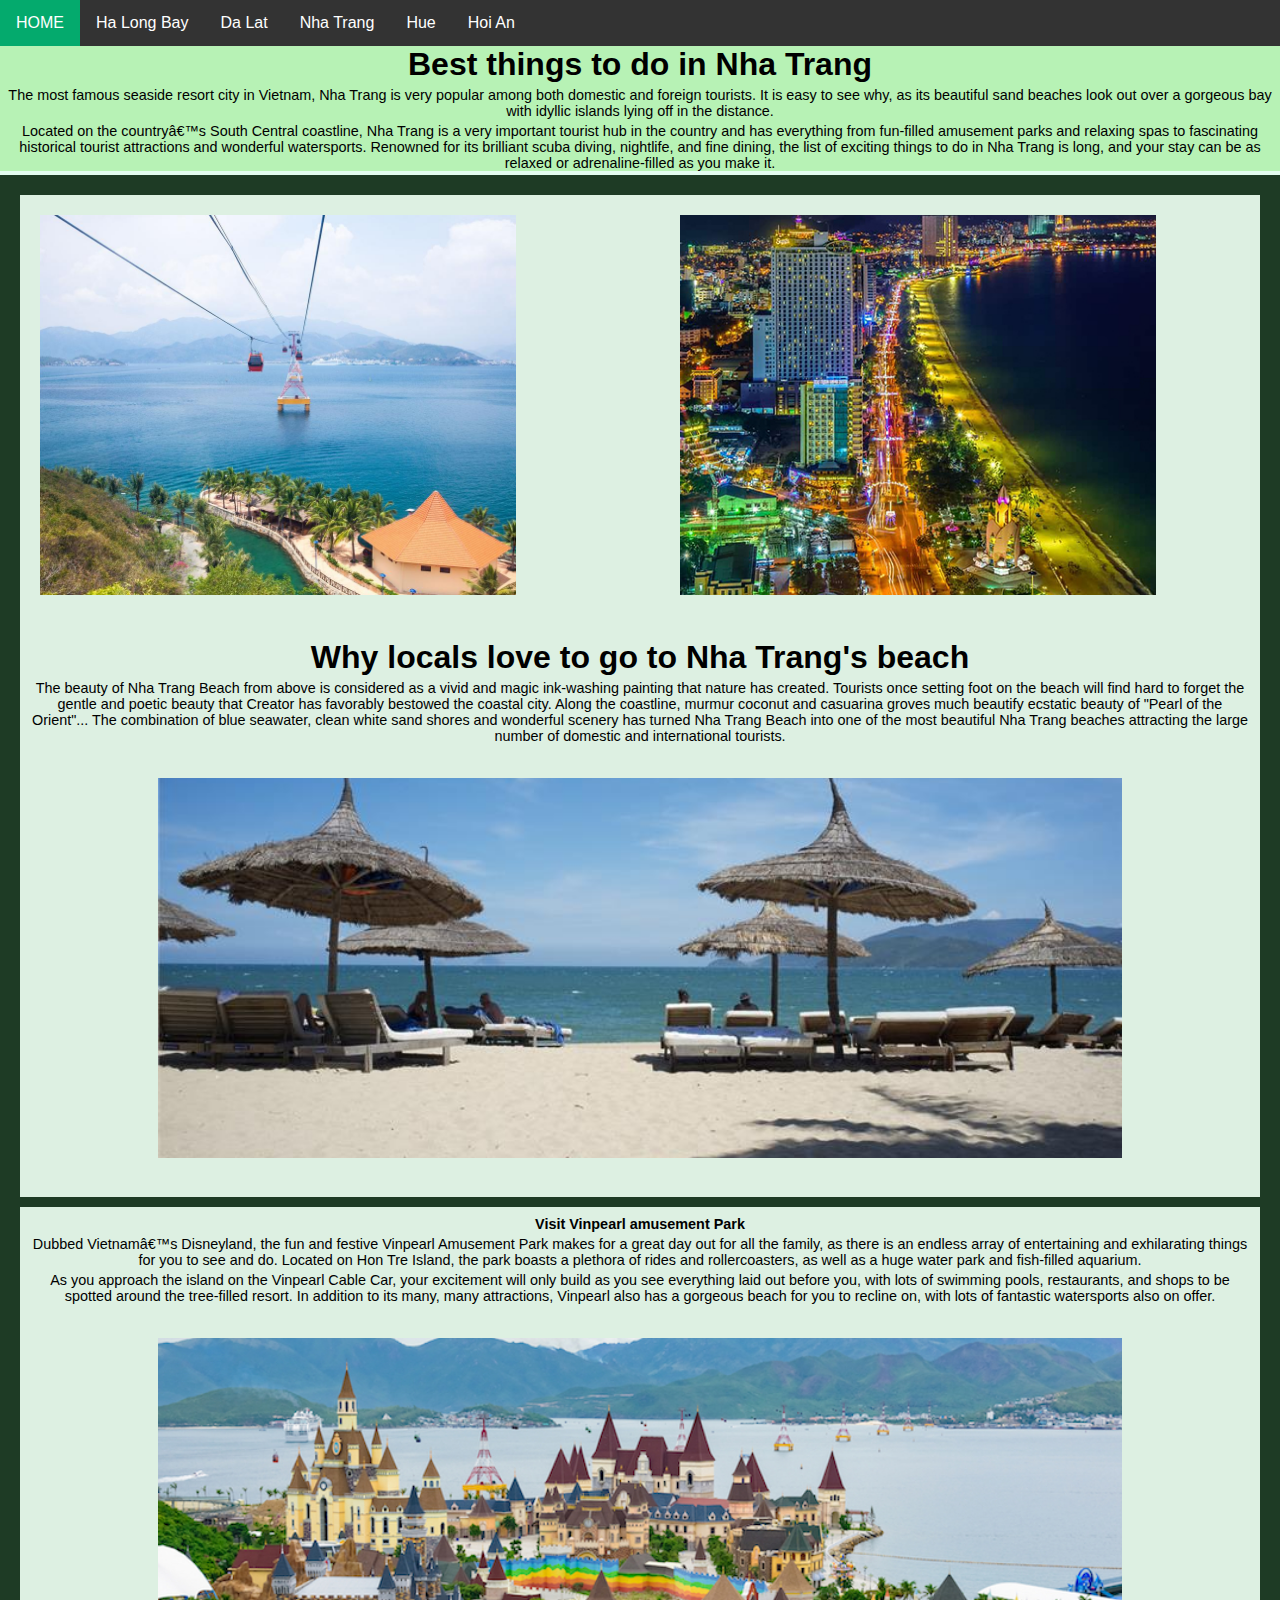
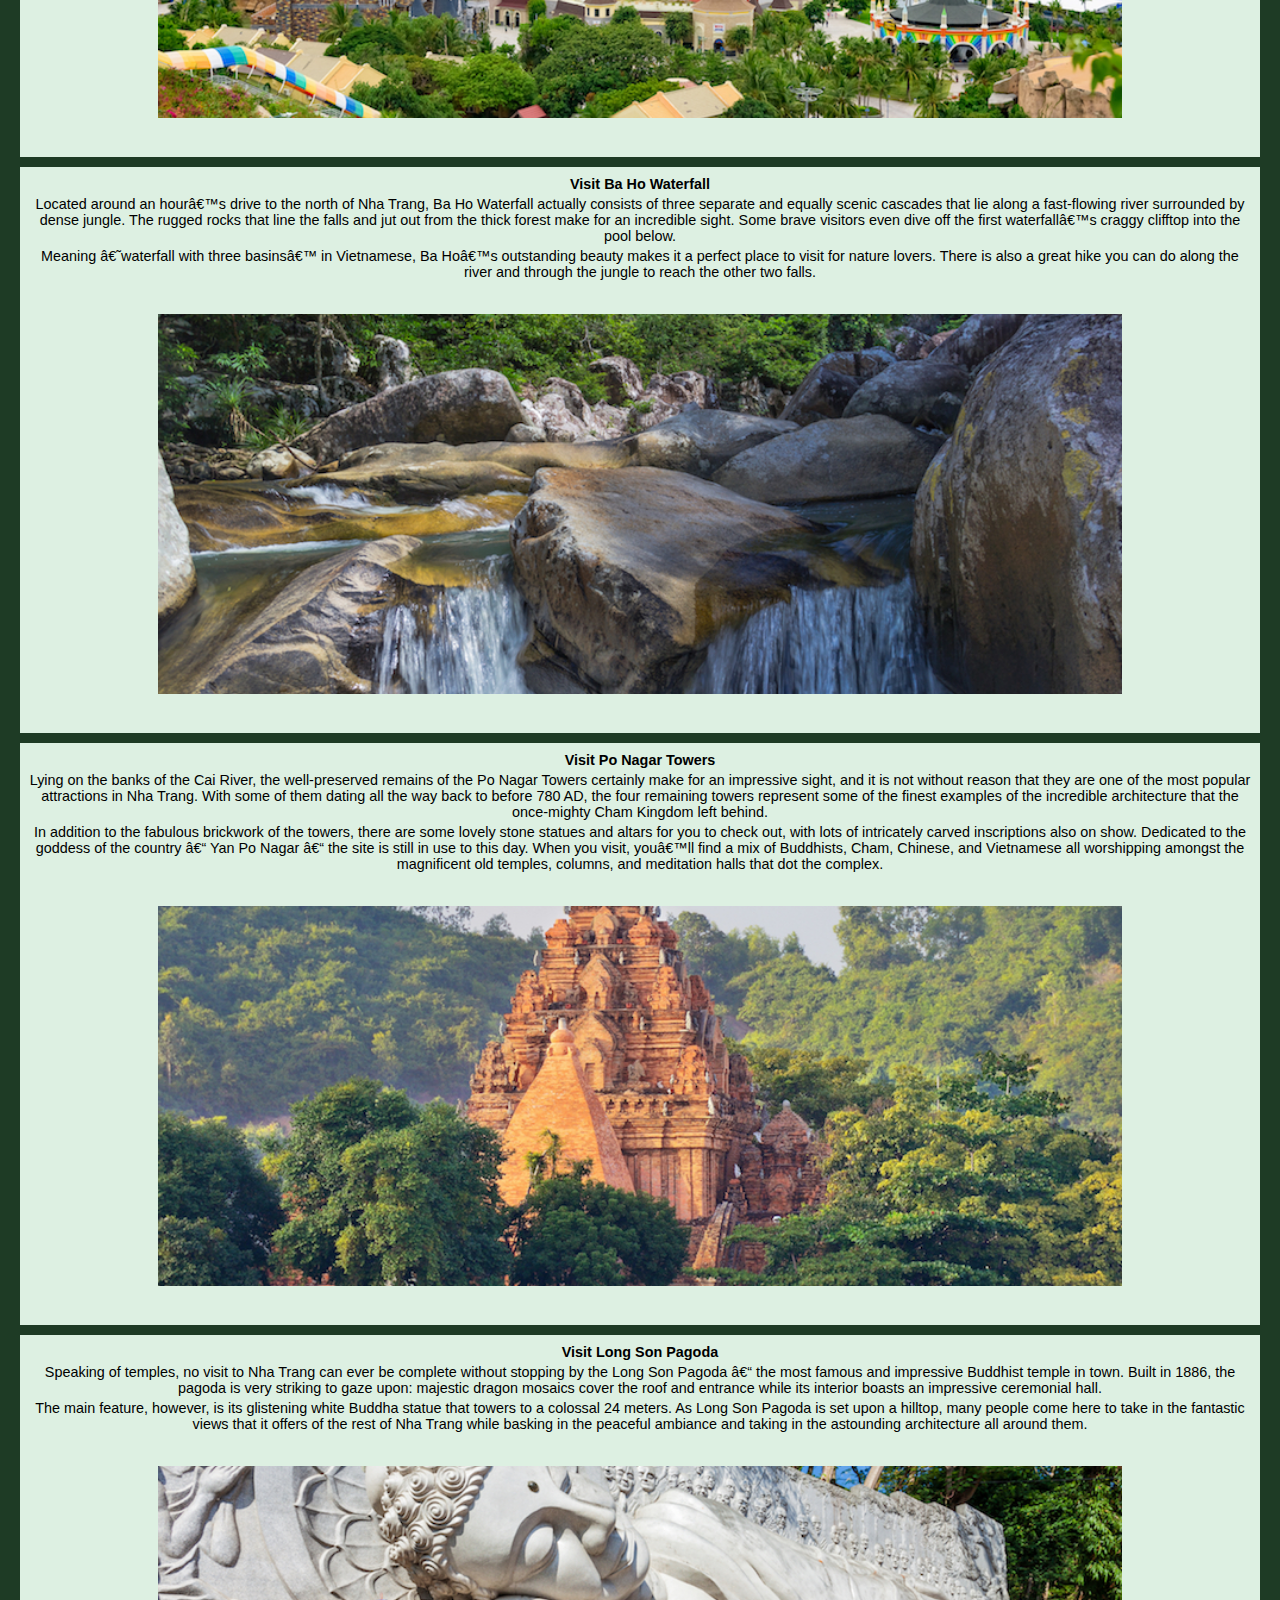
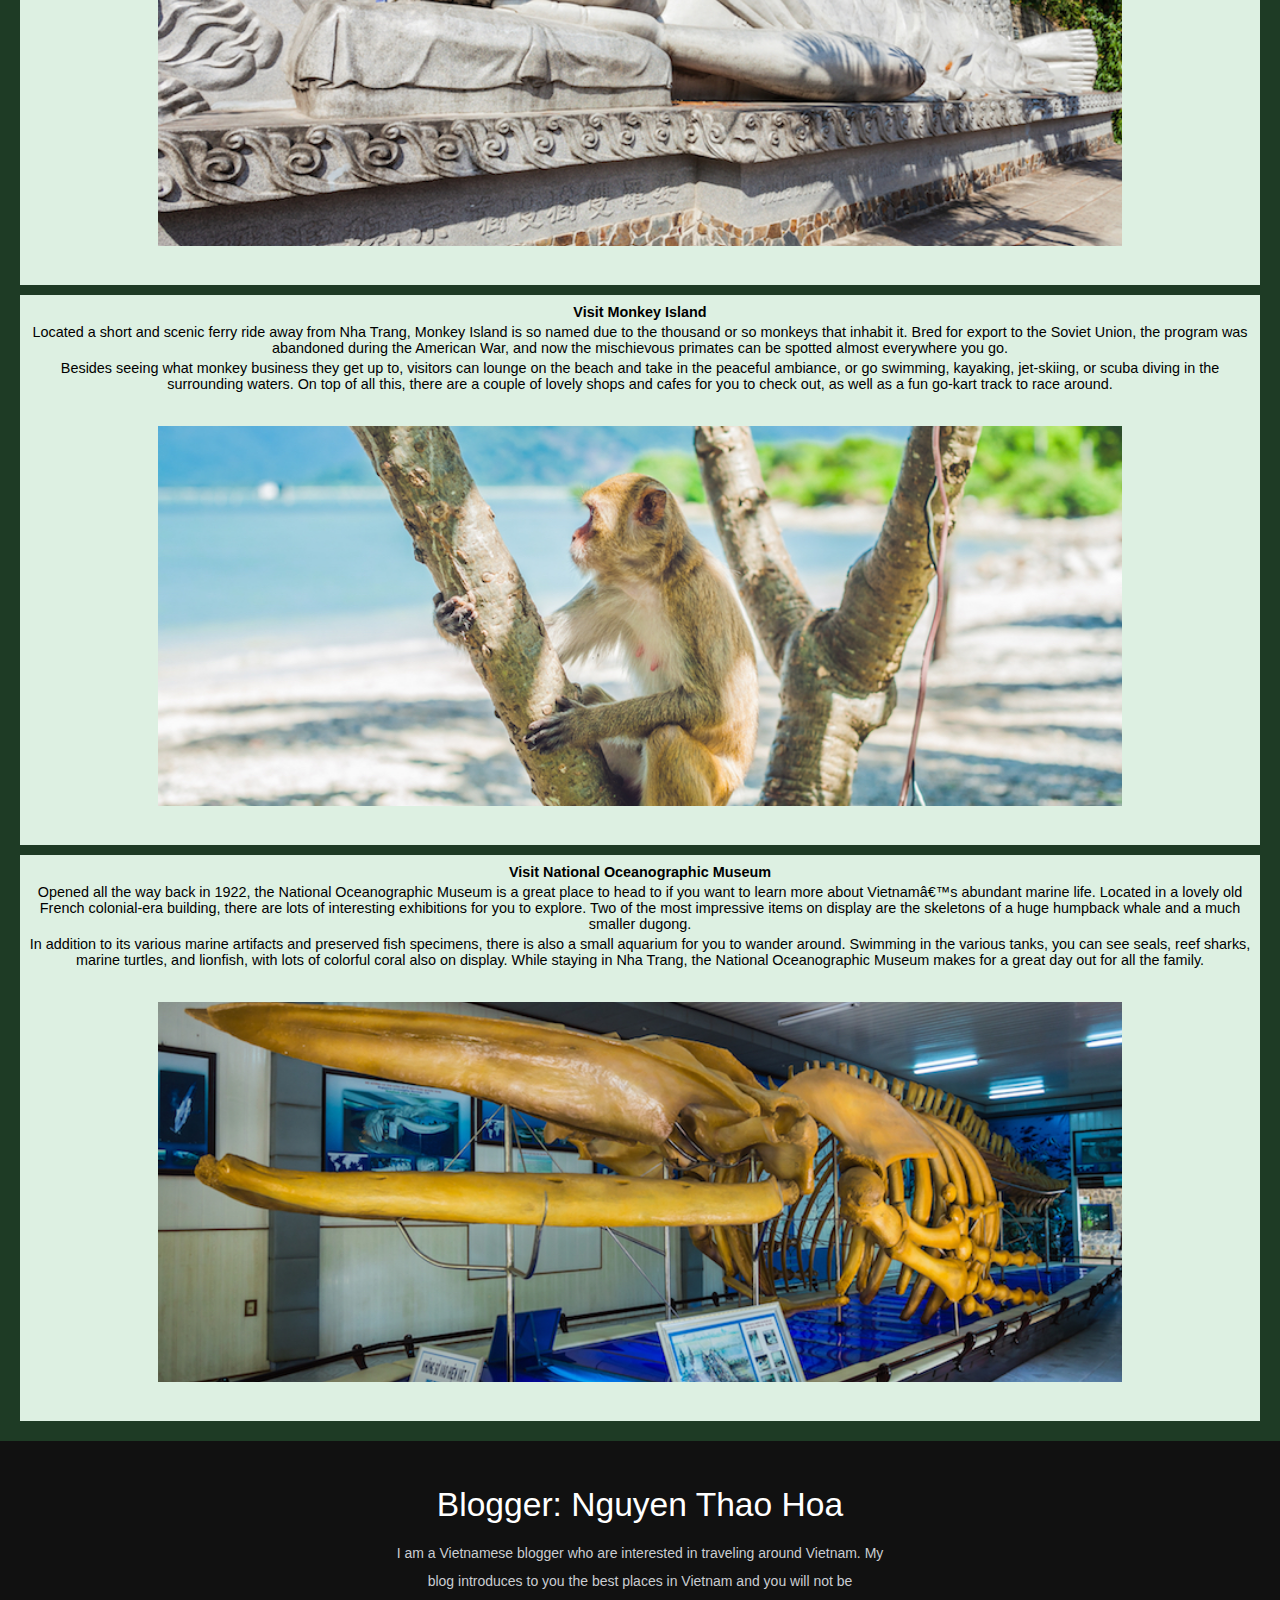
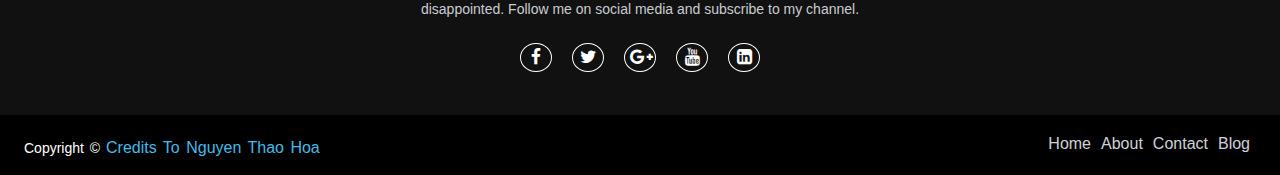
<file: Nha Trang.html>
<!DOCTYPE html>
<html lang="en">
<head>
  <!-- Required meta tags -->
  <meta charset="UFT-8">      
  <meta name="viewport" content="width=device-width, initial-scale=1.0">
   <!-- Bootstrap CSS -->
  <link href="https://cdn.jsdelivr.net/npm/bootstrap@5.1.3/dist/css/bootstrap.min.css" rel="stylesheet" integrity="sha384-1BmE4kWBq78iYhFldvKuhfTAU6auU8tT94WrHftjDbrCEXSU1oBoqyl2QvZ6jIW3" crossorigin="anonymous">
  <!--For footer-->
  <link rel="stylesheet" href="https://stackpath.bootstrapcdn.com/font-awesome/4.7.0/css/font-awesome.min.css">

  <title>Nha Trang</title>
  <link href="style.css" rel="stylesheet">
</head>
 
<body>
    <header>
        <nav>
            <ul>
                <li><a class="active" href="index.html">HOME</a></li> 
                <li><a href="Ha Long Bay.html">Ha Long Bay</a></li> 
                <li><a href="Da Lat.html">Da Lat</a></li> 
                <li><a href="Nha Trang.html">Nha Trang</a></li> 
                <li><a href="Hue.html">Hue</a></li> 
                <li><a href="Hoi An.html">Hoi An</a></li> 
            </ul>
          </nav>
    </header>
  
  <main>
  
    <section>
          <h1>Best things to do in Nha Trang</h1>
          <p>The most famous seaside resort city in Vietnam, Nha Trang is very popular among both domestic and foreign tourists. It is easy to see why, as its beautiful sand beaches look out over a gorgeous bay with idyllic islands lying off in the distance.</p>
          <p>Located on the country’s South Central coastline, Nha Trang is a very important tourist hub in the country and has everything from fun-filled amusement parks and relaxing spas to fascinating historical tourist attractions and wonderful watersports.
            Renowned for its brilliant scuba diving, nightlife, and fine dining, the list of exciting things to do in Nha Trang is long, and your stay can be as relaxed or adrenaline-filled as you make it.</p>
          <div class="row">
            <div class="col-s-6 col-6">
              <img src="image/NT 1.jpg" alt="Nha Trang" class="responsive">
            </div>
            <div class="col-s-6 col-6">
              <img src="image/NT 2.jpg" alt="Nha Trang" class="responsive">
            </div>
          </div>
    </section>

    <article class="main-article">
      <article class="subsection">
        <h1>Why locals love to go to Nha Trang's beach</h1>
        <p>The beauty of Nha Trang Beach from above is considered as a vivid and magic ink-washing painting that nature has created. Tourists once setting foot on the beach will find hard to forget the gentle and poetic beauty that Creator has favorably bestowed the coastal city. Along the coastline, murmur coconut and casuarina groves much beautify ecstatic beauty of "Pearl of the Orient"... The combination of blue seawater, clean white sand shores and wonderful scenery has turned Nha Trang Beach into one of the most beautiful Nha Trang beaches attracting the large number of domestic and international tourists.</p>
        <img src="image/NT 3.jpeg" alt="beach" class="responsive">
      </article>
      <article class="subsection">
        <h2>Visit Vinpearl amusement Park</h2>
        <p>Dubbed Vietnam’s Disneyland, the fun and festive Vinpearl Amusement Park makes for a great day out for all the family, as there is an endless array of entertaining and exhilarating things for you to see and do. Located on Hon Tre Island, the park boasts a plethora of rides and rollercoasters, as well as a huge water park and fish-filled aquarium.</p>
        <p>As you approach the island on the Vinpearl Cable Car, your excitement will only build as you see everything laid out before you, with lots of swimming pools, restaurants, and shops to be spotted around the tree-filled resort.
          In addition to its many, many attractions, Vinpearl also has a gorgeous beach for you to recline on, with lots of fantastic watersports also on offer.</p>
        <img src="image/NT 4.jpg" alt="Vinpearl" class="responsive">
      </article>

      <article class="subsection">
        <h2>Visit Ba Ho Waterfall</h2>
        <p>Located around an hour’s drive to the north of Nha Trang, Ba Ho Waterfall actually consists of three separate and equally scenic cascades that lie along a fast-flowing river surrounded by dense jungle. The rugged rocks that line the falls and jut out from the thick forest make for an incredible sight. Some brave visitors even dive off the first waterfall’s craggy clifftop into the pool below.</p>
        <p>Meaning ‘waterfall with three basins’ in Vietnamese, Ba Ho’s outstanding beauty makes it a perfect place to visit for nature lovers. There is also a great hike you can do along the river and through the jungle to reach the other two falls.</p>
        <img src="image/NT 5.jpg" alt="Ba Ho Waterfall" class="responsive">
      </article>

      <article class="subsection">
        <h2>Visit Po Nagar Towers</h2>
        <p>Lying on the banks of the Cai River, the well-preserved remains of the Po Nagar Towers certainly make for an impressive sight, and it is not without reason that they are one of the most popular attractions in Nha Trang. With some of them dating all the way back to before 780 AD, the four remaining towers represent some of the finest examples of the incredible architecture that the once-mighty Cham Kingdom left behind.</p>
        <p>In addition to the fabulous brickwork of the towers, there are some lovely stone statues and altars for you to check out, with lots of intricately carved inscriptions also on show. Dedicated to the goddess of the country – Yan Po Nagar – the site is still in use to this day. When you visit, you’ll find a mix of Buddhists, Cham, Chinese, and Vietnamese all worshipping amongst the magnificent old temples, columns, and meditation halls that dot the complex.</p>
        <img src="image/NT 6.jpg" alt="Po Nagar" class="responsive">
      </article>

      <article class="subsection">
        <h2>Visit Long Son Pagoda</h2>
        <p>Speaking of temples, no visit to Nha Trang can ever be complete without stopping by the Long Son Pagoda – the most famous and impressive Buddhist temple in town. Built in 1886, the pagoda is very striking to gaze upon: majestic dragon mosaics cover the roof and entrance while its interior boasts an impressive ceremonial hall.</p>
        <p>The main feature, however, is its glistening white Buddha statue that towers to a colossal 24 meters. As Long Son Pagoda is set upon a hilltop, many people come here to take in the fantastic views that it offers of the rest of Nha Trang while basking in the peaceful ambiance and taking in the astounding architecture all around them.</p>
        <img src="image/NT 7.jpg" alt="Long Son Pagoda" class="responsive">
      </article>

      <article class="subsection">
        <h2>Visit Monkey Island</h2>
        <p>Located a short and scenic ferry ride away from Nha Trang, Monkey Island is so named due to the thousand or so monkeys that inhabit it. Bred for export to the Soviet Union, the program was abandoned during the American War, and now the mischievous primates can be spotted almost everywhere you go.</p>
        <p>Besides seeing what monkey business they get up to, visitors can lounge on the beach and take in the peaceful ambiance, or go swimming, kayaking, jet-skiing, or scuba diving in the surrounding waters. On top of all this, there are a couple of lovely shops and cafes for you to check out, as well as a fun go-kart track to race around.</p>
        <img src="image/NT 8.jpg" alt="Monkey Island" class="responsive">
      </article>

      <article class="subsection">
        <h2>Visit National Oceanographic Museum</h2>
        <p>Opened all the way back in 1922, the National Oceanographic Museum is a great place to head to if you want to learn more about Vietnam’s abundant marine life. Located in a lovely old French colonial-era building, there are lots of interesting exhibitions for you to explore. Two of the most impressive items on display are the skeletons of a huge humpback whale and a much smaller dugong.</p>
        <p>In addition to its various marine artifacts and preserved fish specimens, there is also a small aquarium for you to wander around. Swimming in the various tanks, you can see seals, reef sharks, marine turtles, and lionfish, with lots of colorful coral also on display. While staying in Nha Trang, the National Oceanographic Museum makes for a great day out for all the family.</p>
        <img src="image/NT 9.jpg" alt="Museum" class="responsive">
      </article>
    </article>
  </main>
    
  <footer>
    <div class="footer-content">
        <h3>Blogger: Nguyen Thao Hoa</h3>
        <p>I am a Vietnamese blogger who are interested in traveling around Vietnam. My blog introduces to you the best places in Vietnam and you will not be disappointed. Follow me on social media and subscribe to my channel.</p>
        <ul class="socials">
            <li><a href="https://www.facebook.com/HoaKatie/"><i class="fa fa-facebook"></i></a></li>
            <li><a href="https://twitter.com/?lang=vi"><i class="fa fa-twitter"></i></a></li>
            <li><a href="#"><i class="fa fa-google-plus"></i></a></li>
            <li><a href="https://www.youtube.com/"><i class="fa fa-youtube"></i></a></li>
            <li><a href="https://www.linkedin.com/"><i class="fa fa-linkedin-square"></i></a></li>
        </ul>
    </div>
    <div class="footer-bottom">
        <p>Copyright &copy; <a href="#">credits to Nguyen Thao Hoa</a>  </p>
                <div class="footer-menu">
                  <ul class="f-menu">
                    <li><a href="index.html">Home</a></li>
                    <li><a href="">About</a></li>
                    <li><a href="">Contact</a></li>
                    <li><a href="">Blog</a></li>
                  </ul>
                </div>
    </div>
</footer>

</body>

</html>
</file>
<file: style.css>
/*Horizontal navigate bar in Header-Nav*/
nav ul {list-style-type: none;margin: 0;padding: 0;overflow: hidden;background-color: #333;}
nav ul li {float: left;}
nav ul li a {display: block;color: white;text-align: center;padding: 14px 16px;text-decoration: none;}
nav ul li a:hover:not(.active) {background-color: #111;}
.active {background-color: #04AA6D;}
 
/*The slide down MY BLOG*/
#panel, #flip { padding: 5px; text-align: center; background-color: rgb(222, 252, 206); border: solid 3px gray;}
#panel { padding: 50px;display: none;}
#panel img {border-radius: 50%;}

/*In main, style for 5 places articles*/
main div a {padding: 70px 70px 70px 70px;}
h1 {text-align: center;}
p {text-align: center;}


/*responsive image- CLASS resposive*/
h4 {text-align: center; }
.responsive {width:80%; height: 400px; align-self: center;}
.center { display: block;margin-left: auto; margin-right: auto;}


.main-article {margin: 0;padding: 10px;background-color: rgb(30, 59, 37);}
.main-article > h1, .subsection {margin: 10px;padding: 5px;text-align: center;}
.subsection {background: rgb(221, 240, 226);}
.subsection > h2, p {margin: 4px;font-size: 90%;}
h2 {font-weight: bold; text-align: center;}
img {height: auto;width: 100%; align-self: center; padding:10px; margin: 20px; object-fit: contain;}


@media only screen and (max-width: 768px) {
  /* For mobile phones: */
  [class*="col-"] { width: 90%;}}
/*In main, Reasons why you need to visit Vietnam- sizing image*/
[class*="col-"] { float: left; padding: 10px;}

@media only screen and (min-width: 768px) {
    /* For tablet */
    .col-s-1 {width: 8.33%;}
    .col-s-2 {width: 16.66%;}
    .col-s-3 {width: 25%;}
    .col-s-4 {width: 33.33%;}
    .col-s-5 {width: 41.66%;}
    .col-s-6 {width: 50%;}
    .col-s-7 {width: 58.33%;}
    .col-s-8 {width: 66.66%;}
    .col-s-9 {width: 75%;}
    .col-s-10 {width: 83.33%;}
    .col-s-11 {width: 91.66%;}
    .col-s-12 {width: 100%;}
    img {align-self: center; width: 250px; height: 300px; object-fit: cover;}
} 

@media only screen and (min-width: 992px) {
    /* For desktop: */
    .col-1 {width: 8.33%;}
    .col-2 {width: 16.66%;}
    .col-3 {width: 25%;}
    .col-4 {width: 33.33%;}
    .col-5 {width: 41.66%;}
    .col-6 {width: 50%;}
    .col-7 {width: 58.33%;}
    .col-8 {width: 66.66%;}
    .col-9 {width: 75%;}
    .col-10 {width: 83.33%;}
    .col-11 {width: 91.66%;}
    .col-12 {width: 100%;}
    main {background-color: rgb(228, 252, 240);}
    section {background-color: rgb(183, 242, 181);}
    img {align-self: center; object-fit: cover; width: 350px; height: 300px;}
}

/*Footer*/
*{margin: 0;padding: 0;box-sizing: border-box;}
body{background: #fcfcfc;font-family: sans-serif;}
footer{position: relative;bottom: 0;left: 0;right: 0;background: #111;height: auto;width: 100%;padding-top: 40px;color: #fff;}
.footer-content{display: flex;align-items: center;justify-content: center;flex-direction: column;text-align: center;}
.footer-content h3{font-size: 2.1rem;font-weight: 500;text-transform: capitalize;line-height: 3rem;}
.footer-content p{max-width: 500px;margin: 10px auto;line-height: 28px;font-size: 14px;color: #cacdd2;}
.socials{list-style: none;display: flex;align-items: center;justify-content: center;margin: 1rem 0 3rem 0;}
.socials li{margin: 0 10px;}
.socials a{text-decoration: none;color: #fff;border: 1.1px solid white;padding: 5px;border-radius: 50%;}
.socials a i{font-size: 1.1rem;width: 20px;transition: color .4s ease;}
.socials a:hover i{color: aqua;}

.footer-bottom{background: #000;width: 100%;padding: 20px;padding-bottom: 40px;text-align: center;}
.footer-bottom p{float: left;font-size: 14px;word-spacing: 2px;text-transform: capitalize;}
.footer-bottom p a{color:#44bae8;font-size: 16px;text-decoration: none;}
.footer-bottom span{text-transform: uppercase;opacity: .4;font-weight: 200;}
.footer-menu{float: right;}
.footer-menu ul{display: flex;}
.footer-menu ul li{padding-right: 10px;display: block;}
.footer-menu ul li a{color: #cfd2d6;text-decoration: none;}
.footer-menu ul li a:hover{color: #27bcda;}

@media (max-width:700px) {
.footer-menu ul{
  display: flex;
  margin-top: 10px;
  margin-bottom: 20px;}
}
</file>
